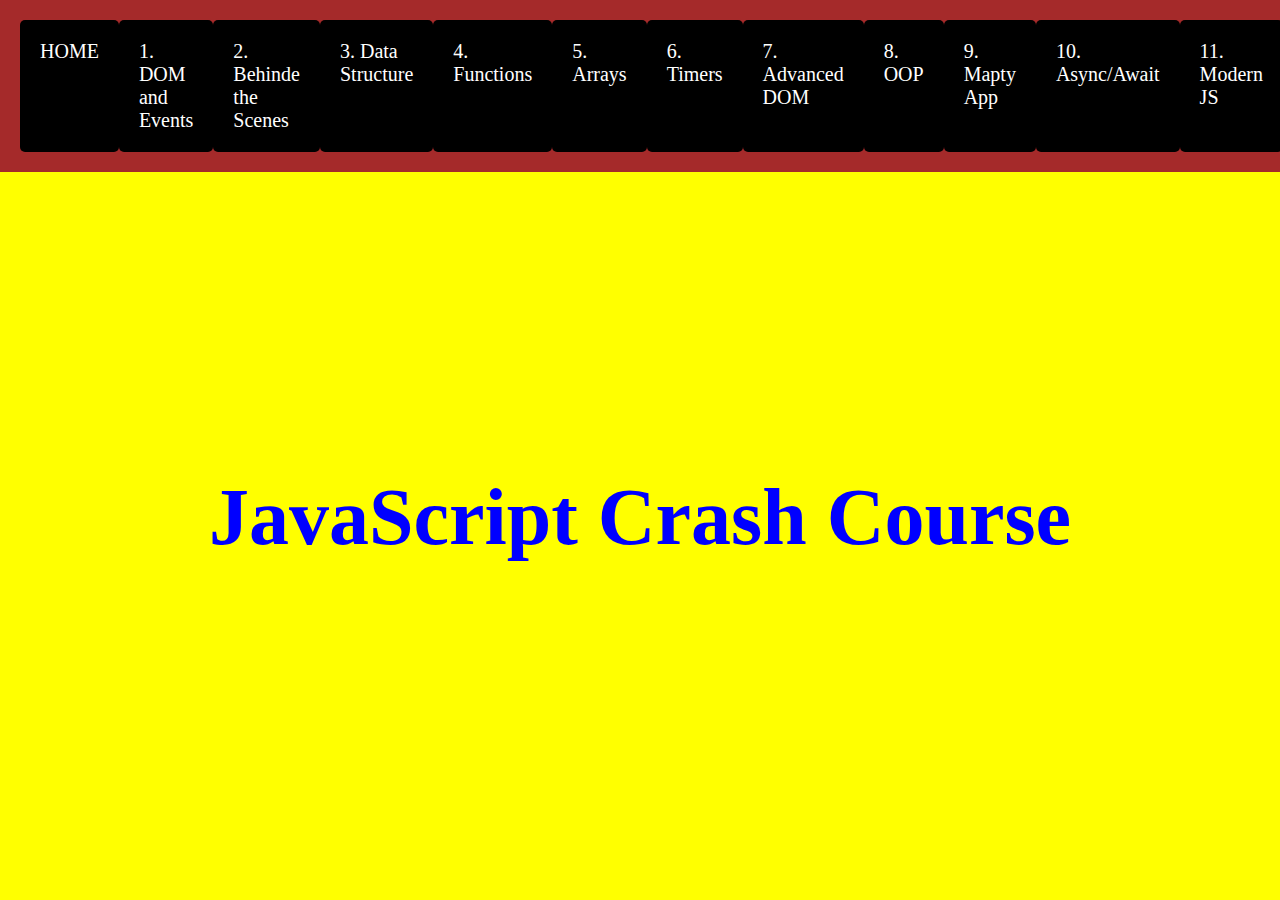
<file: index.html>
<!DOCTYPE html>
<html lang="en">
  <head>
    <meta charset="UTF-8" />
    <meta http-equiv="X-UA-Compatible" content="IE=edge" />
    <meta name="viewport" content="width=device-width, initial-scale=1.0" />
    <link rel="stylesheet" href="style.css" />
    <title>JavaScript Rewind</title>
  </head>
  <body class="main--body">
    <header class="nav">
      <a href="index.html" target="_self" class="nav__list">HOME</a>
      <a href="DOM/dom.html" target="_self" class="nav__list"
        >1. DOM and Events</a
      >
      <a href="BehindTheScenes/behinde.html" target="_self" class="nav__list"
        >2. Behinde the Scenes</a
      >
      <a href="DataSctructure/datastr.html" target="_self" class="nav__list"
        >3. Data Structure</a
      >
      <a href="Functions/functions.html" target="_self" class="nav__list"
        >4. Functions</a
      >
      <a href="Arrays/arrays.html" target="_self" class="nav__list"
        >5. Arrays</a
      >
      <a href="Timers/timers.html" target="_self" class="nav__list"
        >6. Timers</a
      >
      <a href="Advanced DOM/advancedDOM.html" target="_self" class="nav__list"
        >7. Advanced DOM</a
      >
      <a href="OOP/oop.html" target="_self" class="nav__list">8. OOP</a>
      <a href="Mapty/mapty.html" target="_self" class="nav__list"
        >9. Mapty App</a
      >
      <a href="Async/async.html" target="_self" class="nav__list"
        >10. Async/Await</a
      >
      <a href="ModernJS/modernjs.html" target="_self" class="nav__list"
        >11. Modern JS</a
      >
      <a href="Forkify/forkify.html" target="_self" class="nav__list"
        >12. Forkify</a
      >
      <a href="GIT/git.html" target="_self" class="nav__list">13. GIT</a>
    </header>
    <main class="main--content">
      <h1>JavaScript Crash Course</h1>
    </main>
    <script src="script.js"></script>
  </body>
</html>
</file>
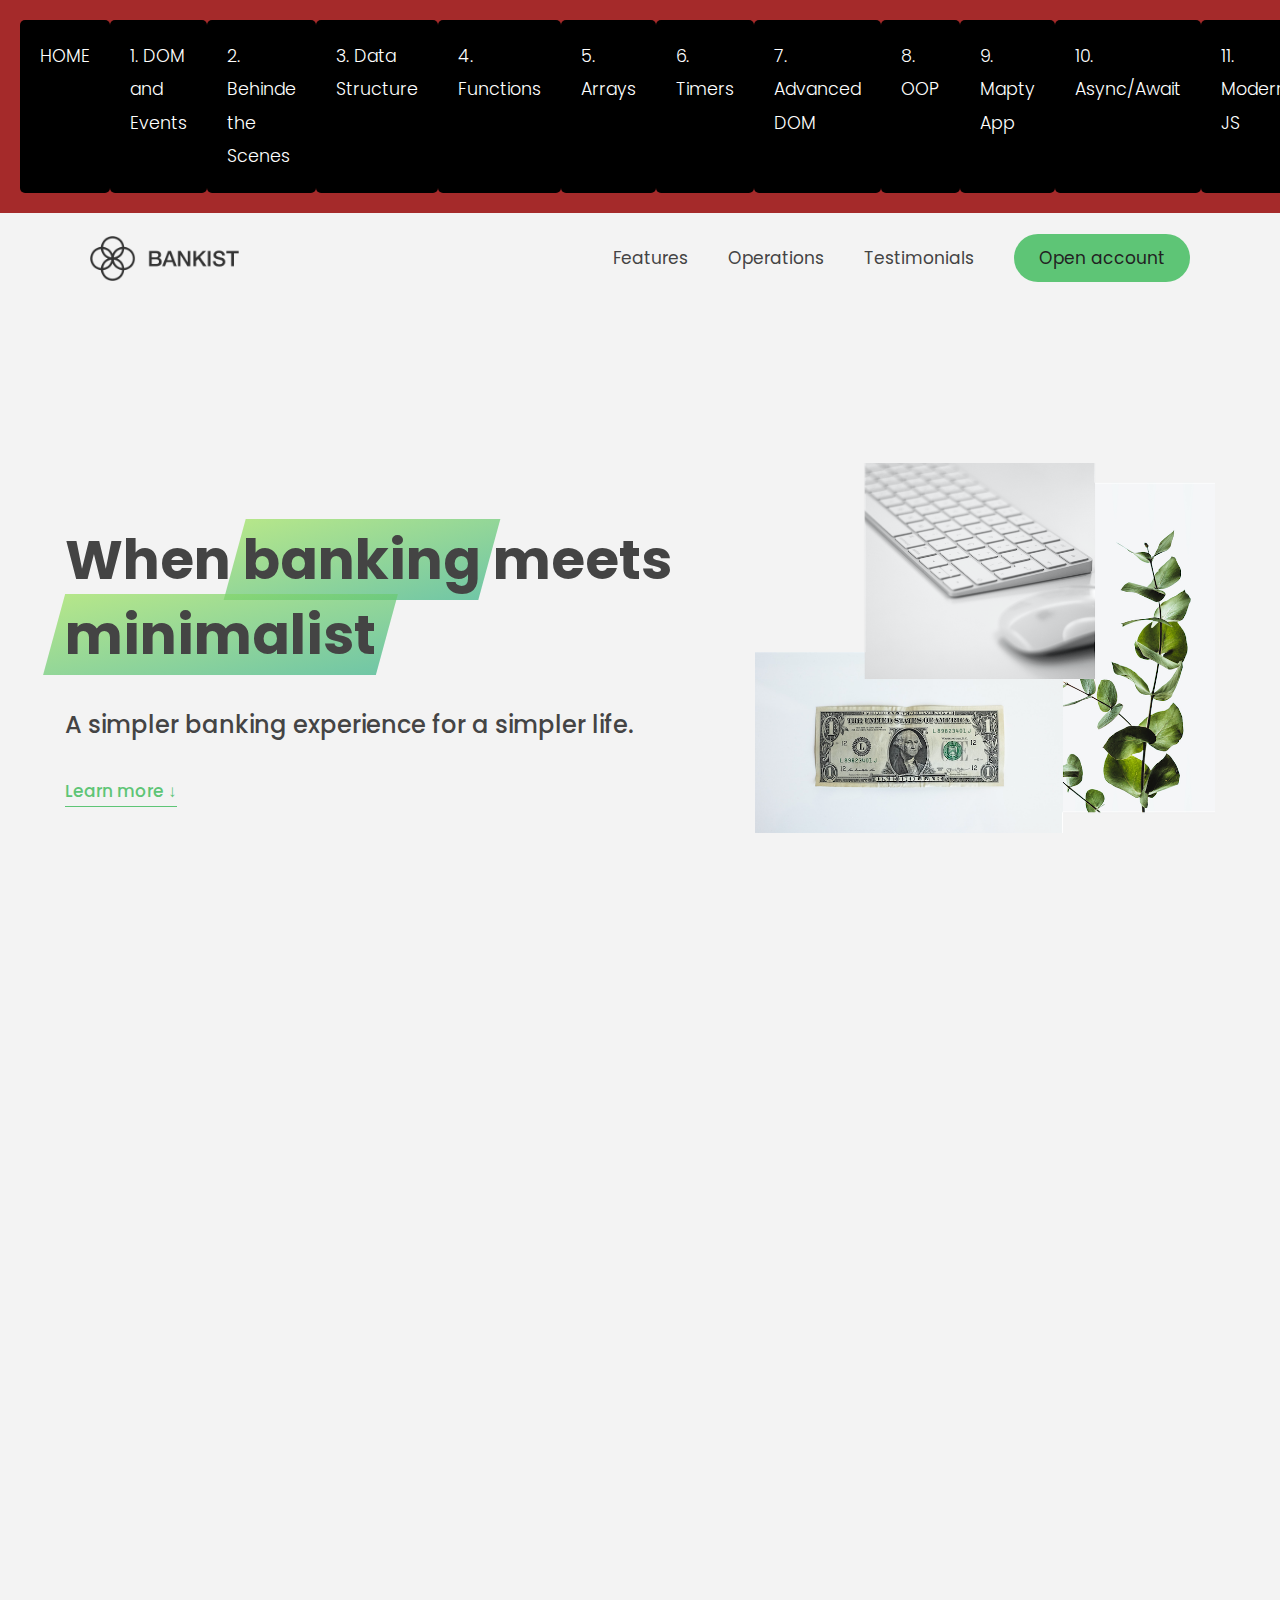
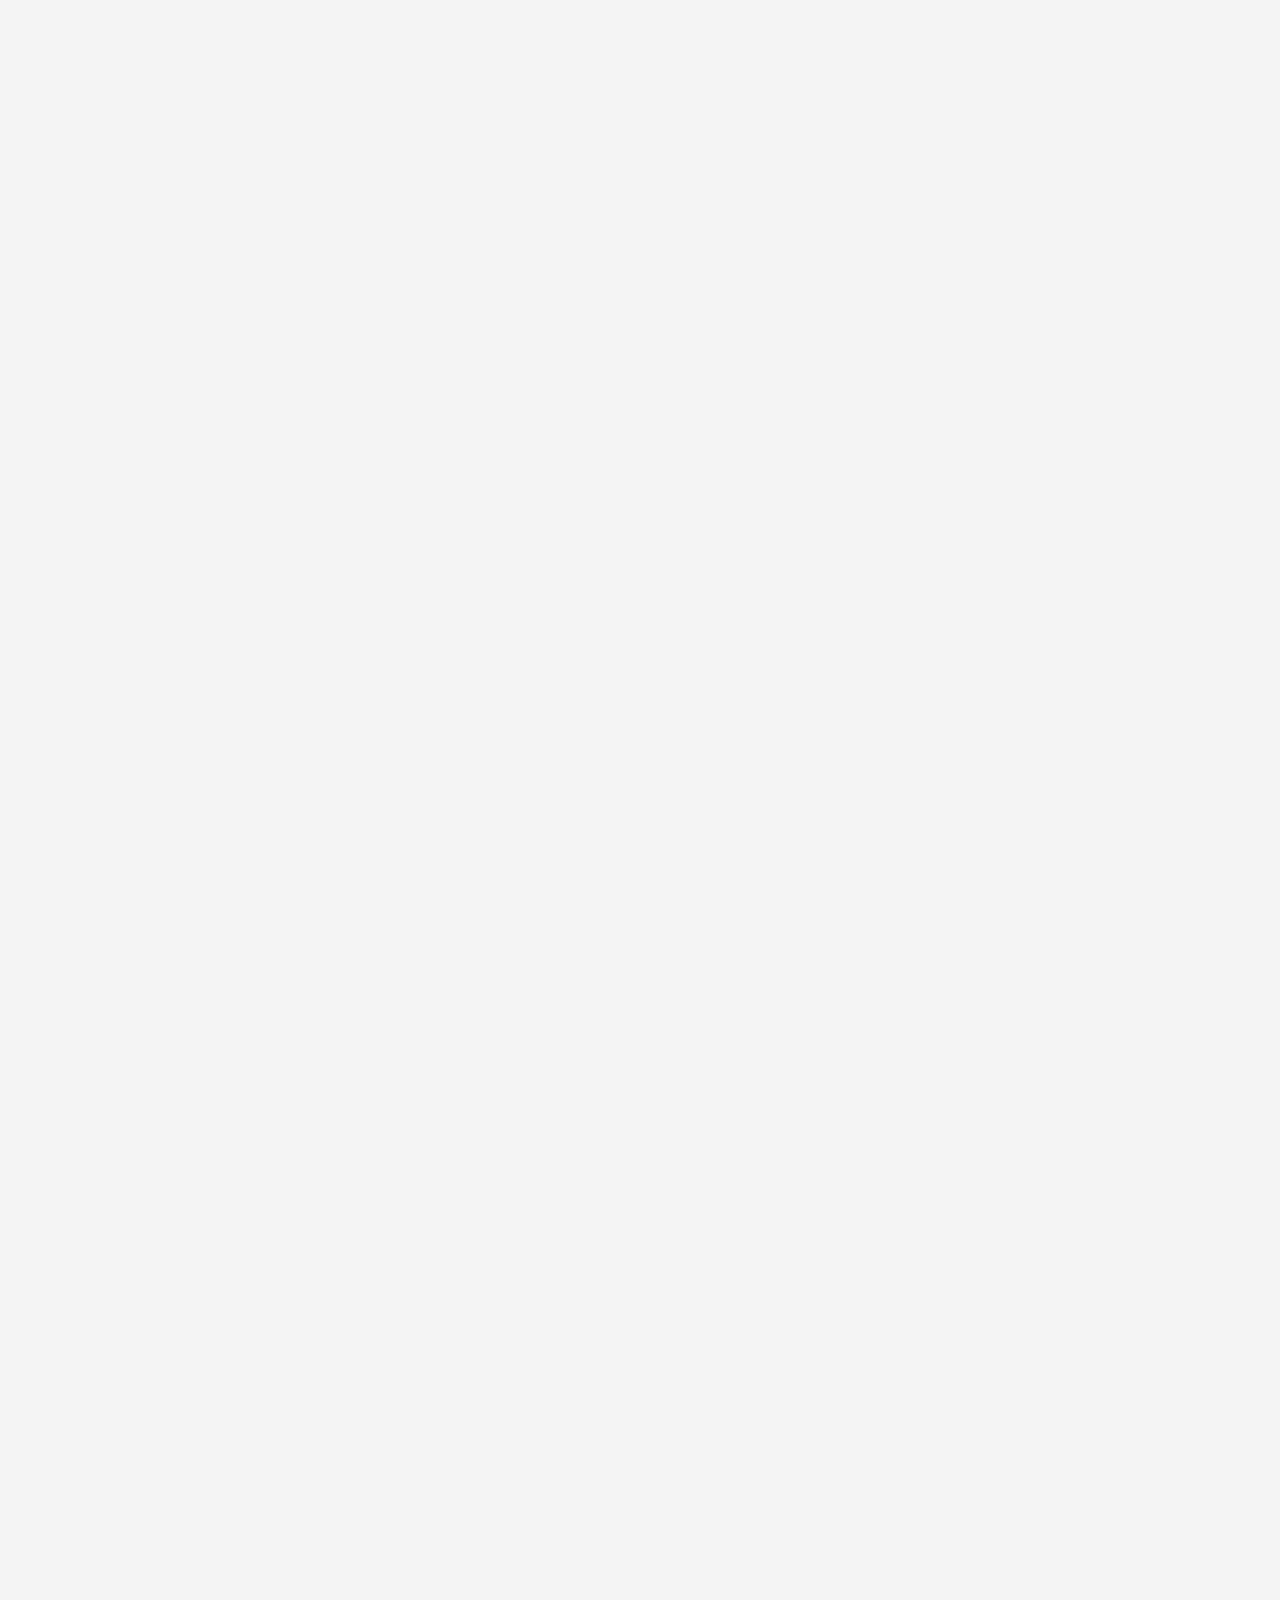
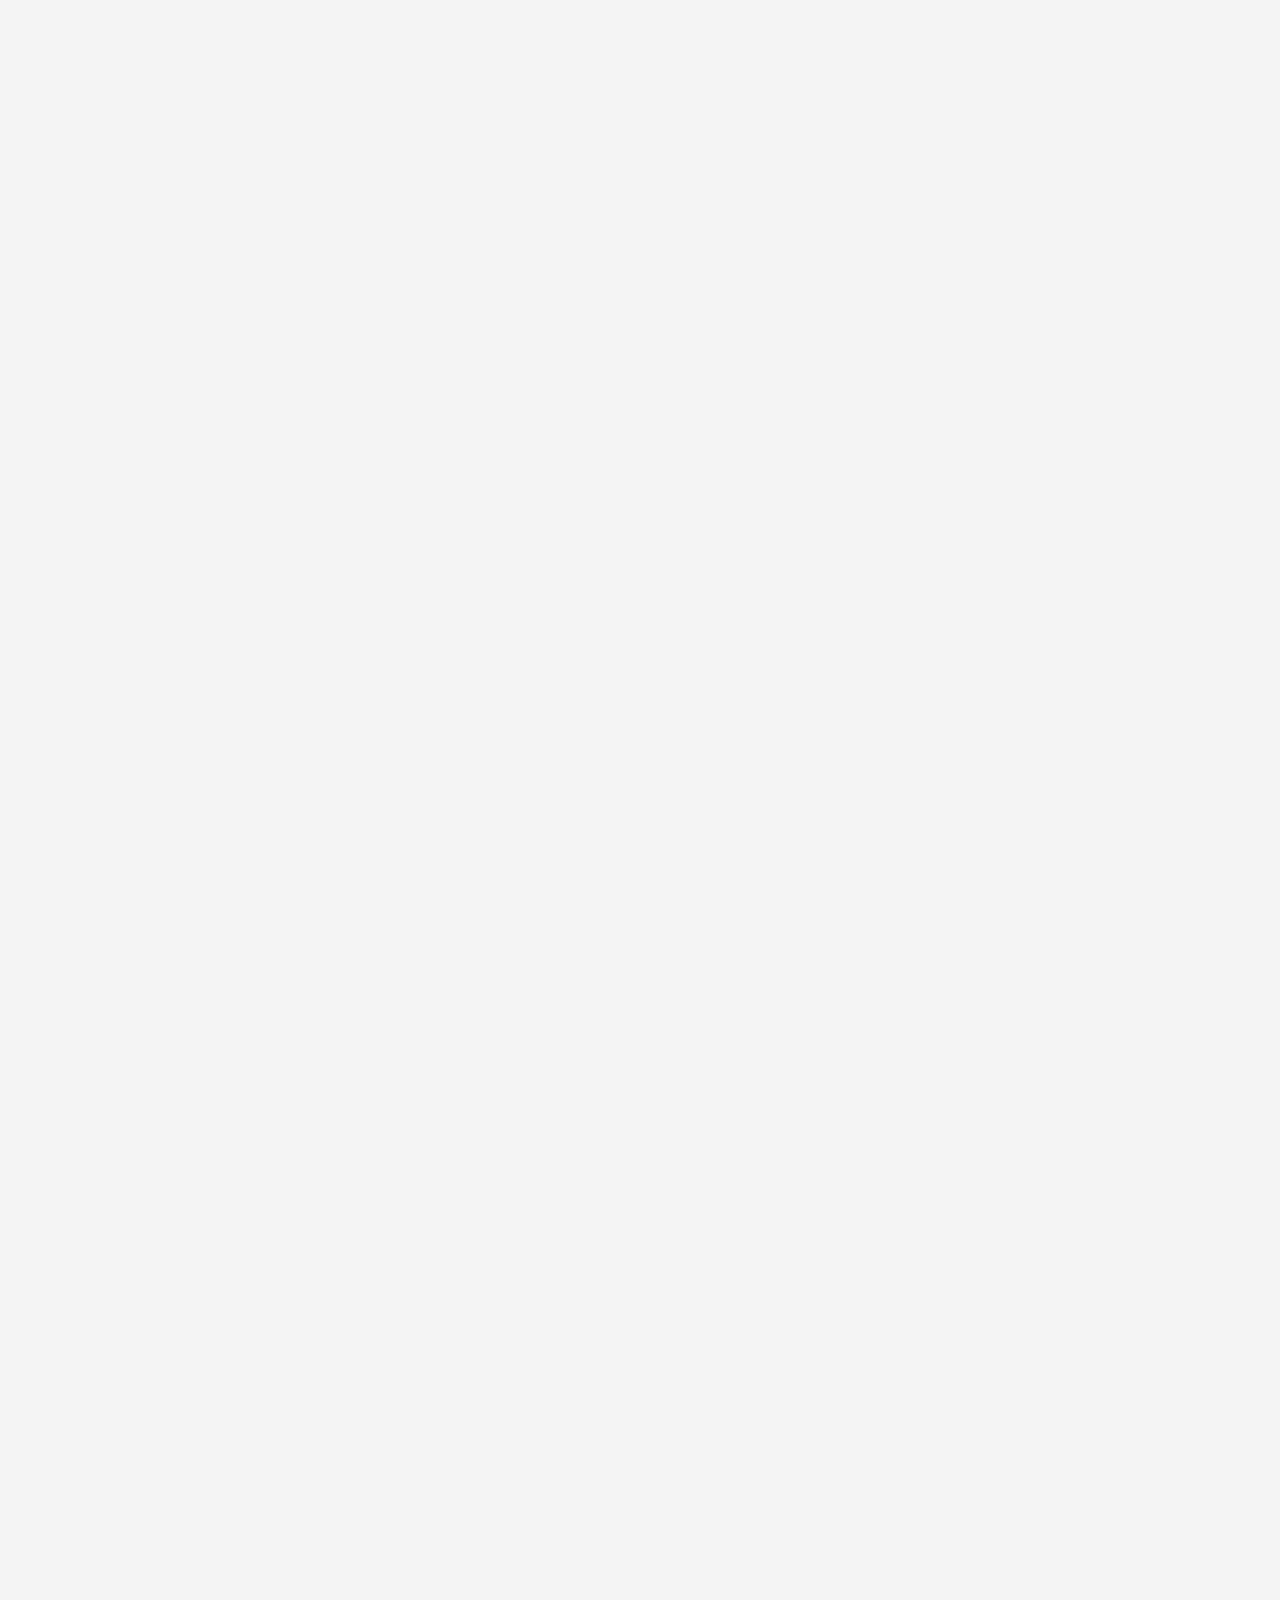
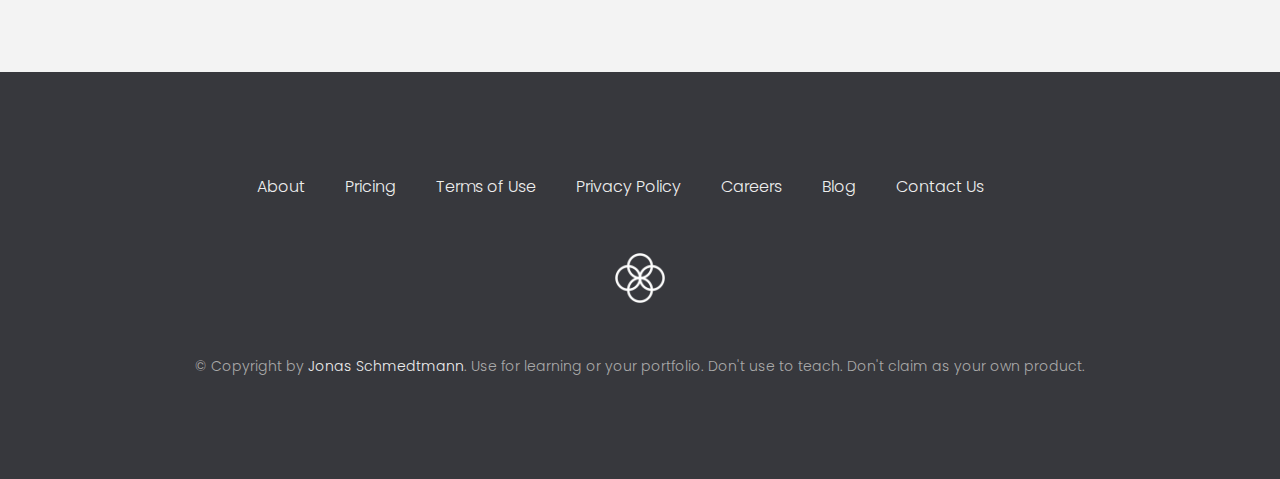
<file: Advanced DOM/advancedDOM.html>
<!DOCTYPE html>
<html lang="en">
  <head>
    <meta charset="UTF-8" />
    <meta name="viewport" content="width=device-width, initial-scale=1.0" />
    <meta http-equiv="X-UA-Compatible" content="ie=edge" />
    <link rel="shortcut icon" type="image/png" href="img/icon.png" />

    <link
      href="https://fonts.googleapis.com/css?family=Poppins:300,400,500,600&display=swap"
      rel="stylesheet"
    />
    <link rel="stylesheet" href="style.css" />
    <title>Bankist | When Banking meets Minimalist</title>
  </head>
  <body>
    <div class="navigation2">
      <a href="../index.html" target="_self" class="navigation2__list">HOME</a>
      <a href="../DOM/dom.html" target="_self" class="navigation2__list"
        >1. DOM and Events</a
      >
      <a
        href="../BehindTheScenes/behinde.html"
        target="_self"
        class="navigation2__list"
        >2. Behinde the Scenes</a
      >
      <a
        href="../DataSctructure/datastr.html"
        target="_self"
        class="navigation2__list"
        >3. Data Structure</a
      >
      <a
        href="../Functions/functions.html"
        target="_self"
        class="navigation2__list"
        >4. Functions</a
      >
      <a href="../Arrays/arrays.html" target="_self" class="navigation2__list"
        >5. Arrays</a
      >
      <a href="../Timers/timers.html" target="_self" class="navigation2__list"
        >6. Timers</a
      >
      <a href="advancedDOM.html" target="_self" class="navigation2__list"
        >7. Advanced DOM</a
      >
      <a href="../OOP/oop.html" target="_self" class="navigation2__list"
        >8. OOP</a
      >
      <a href="../Mapty/mapty.html" target="_self" class="navigation2__list"
        >9. Mapty App</a
      >
      <a href="../Async/async.html" target="_self" class="navigation2__list"
        >10. Async/Await</a
      >
      <a
        href="../ModernJS/modernjs.html"
        target="_self"
        class="navigation2__list"
        >11. Modern JS</a
      >
      <a href="../Forkify/forkify.html" target="_self" class="navigation2__list"
        >12. Forkify</a
      >
      <a href="../GIT/git.html" target="_self" class="navigation2__list"
        >13. GIT</a
      >
    </div>
    <header class="header">
      <nav class="nav">
        <img
          src="img/logo.png"
          alt="Bankist logo"
          class="nav__logo"
          id="logo"
        />
        <ul class="nav__links">
          <li class="nav__item">
            <a class="nav__link" href="#section--1">Features</a>
          </li>
          <li class="nav__item">
            <a class="nav__link" href="#section--2">Operations</a>
          </li>
          <li class="nav__item">
            <a class="nav__link" href="#section--3">Testimonials</a>
          </li>
          <li class="nav__item">
            <a class="nav__link nav__link--btn btn--show-modal" href="#"
              >Open account</a
            >
          </li>
        </ul>
      </nav>

      <div class="header__title">
        <h1>
          When
          <!-- Green highlight effect -->
          <span class="highlight">banking</span>
          meets<br />
          <span class="highlight">minimalist</span>
        </h1>
        <h4>A simpler banking experience for a simpler life.</h4>
        <button class="btn--text btn--scroll-to">Learn more &DownArrow;</button>
        <img
          src="img/hero.png"
          class="header__img"
          alt="Minimalist bank items"
        />
      </div>
    </header>

    <section class="section" id="section--1">
      <div class="section__title">
        <h2 class="section__description">Features</h2>
        <h3 class="section__header">
          Everything you need in a modern bank and more.
        </h3>
      </div>

      <div class="features">
        <img
          src="img/digital-lazy.jpg"
          data-src="img/digital.jpg"
          alt="Computer"
          class="features__img lazy-img"
        />
        <div class="features__feature">
          <div class="features__icon">
            <svg>
              <use xlink:href="img/icons.svg#icon-monitor"></use>
            </svg>
          </div>
          <h5 class="features__header">100% digital bank</h5>
          <p>
            Lorem ipsum dolor sit amet consectetur adipisicing elit. Unde alias
            sint quos? Accusantium a fugiat porro reiciendis saepe quibusdam
            debitis ducimus.
          </p>
        </div>

        <div class="features__feature">
          <div class="features__icon">
            <svg>
              <use xlink:href="img/icons.svg#icon-trending-up"></use>
            </svg>
          </div>
          <h5 class="features__header">Watch your money grow</h5>
          <p>
            Nesciunt quos autem dolorum voluptates cum dolores dicta fuga
            inventore ab? Nulla incidunt eius numquam sequi iste pariatur
            quibusdam!
          </p>
        </div>
        <img
          src="img/grow-lazy.jpg"
          data-src="img/grow.jpg"
          alt="Plant"
          class="features__img lazy-img"
        />

        <img
          src="img/card-lazy.jpg"
          data-src="img/card.jpg"
          alt="Credit card"
          class="features__img lazy-img"
        />
        <div class="features__feature">
          <div class="features__icon">
            <svg>
              <use xlink:href="img/icons.svg#icon-credit-card"></use>
            </svg>
          </div>
          <h5 class="features__header">Free debit card included</h5>
          <p>
            Quasi, fugit in cumque cupiditate reprehenderit debitis animi enim
            eveniet consequatur odit quam quos possimus assumenda dicta fuga
            inventore ab.
          </p>
        </div>
      </div>
    </section>

    <section class="section" id="section--2">
      <div class="section__title">
        <h2 class="section__description">Operations</h2>
        <h3 class="section__header">
          Everything as simple as possible, but no simpler.
        </h3>
      </div>

      <div class="operations">
        <div class="operations__tab-container">
          <button
            class="btn operations__tab operations__tab--1 operations__tab--active"
            data-tab="1"
          >
            <span>01</span>Instant Transfers
          </button>
          <button class="btn operations__tab operations__tab--2" data-tab="2">
            <span>02</span>Instant Loans
          </button>
          <button class="btn operations__tab operations__tab--3" data-tab="3">
            <span>03</span>Instant Closing
          </button>
        </div>
        <div
          class="operations__content operations__content--1 operations__content--active"
        >
          <div class="operations__icon operations__icon--1">
            <svg>
              <use xlink:href="img/icons.svg#icon-upload"></use>
            </svg>
          </div>
          <h5 class="operations__header">
            Tranfser money to anyone, instantly! No fees, no BS.
          </h5>
          <p>
            Lorem ipsum dolor sit amet, consectetur adipisicing elit, sed do
            eiusmod tempor incididunt ut labore et dolore magna aliqua. Ut enim
            ad minim veniam, quis nostrud exercitation ullamco laboris nisi ut
            aliquip ex ea commodo consequat.
          </p>
        </div>

        <div class="operations__content operations__content--2">
          <div class="operations__icon operations__icon--2">
            <svg>
              <use xlink:href="img/icons.svg#icon-home"></use>
            </svg>
          </div>
          <h5 class="operations__header">
            Buy a home or make your dreams come true, with instant loans.
          </h5>
          <p>
            Duis aute irure dolor in reprehenderit in voluptate velit esse
            cillum dolore eu fugiat nulla pariatur. Excepteur sint occaecat
            cupidatat non proident, sunt in culpa qui officia deserunt mollit
            anim id est laborum.
          </p>
        </div>
        <div class="operations__content operations__content--3">
          <div class="operations__icon operations__icon--3">
            <svg>
              <use xlink:href="img/icons.svg#icon-user-x"></use>
            </svg>
          </div>
          <h5 class="operations__header">
            No longer need your account? No problem! Close it instantly.
          </h5>
          <p>
            Excepteur sint occaecat cupidatat non proident, sunt in culpa qui
            officia deserunt mollit anim id est laborum. Ut enim ad minim
            veniam, quis nostrud exercitation ullamco laboris nisi ut aliquip ex
            ea commodo consequat.
          </p>
        </div>
      </div>
    </section>

    <section class="section" id="section--3">
      <div class="section__title section__title--testimonials">
        <h2 class="section__description">Not sure yet?</h2>
        <h3 class="section__header">
          Millions of Bankists are already making their lifes simpler.
        </h3>
      </div>

      <div class="slider">
        <div class="slide slide--1">
          <div class="testimonial">
            <h5 class="testimonial__header">Best financial decision ever!</h5>
            <blockquote class="testimonial__text">
              Lorem ipsum dolor sit, amet consectetur adipisicing elit.
              Accusantium quas quisquam non? Quas voluptate nulla minima
              deleniti optio ullam nesciunt, numquam corporis et asperiores
              laboriosam sunt, praesentium suscipit blanditiis. Necessitatibus
              id alias reiciendis, perferendis facere pariatur dolore veniam
              autem esse non voluptatem saepe provident nihil molestiae.
            </blockquote>
            <address class="testimonial__author">
              <img src="img/user-1.jpg" alt="" class="testimonial__photo" />
              <h6 class="testimonial__name">Aarav Lynn</h6>
              <p class="testimonial__location">San Francisco, USA</p>
            </address>
          </div>
        </div>

        <div class="slide slide--2">
          <div class="testimonial">
            <h5 class="testimonial__header">
              The last step to becoming a complete minimalist
            </h5>
            <blockquote class="testimonial__text">
              Quisquam itaque deserunt ullam, quia ea repellendus provident,
              ducimus neque ipsam modi voluptatibus doloremque, corrupti
              laborum. Incidunt numquam perferendis veritatis neque repellendus.
              Lorem, ipsum dolor sit amet consectetur adipisicing elit. Illo
              deserunt exercitationem deleniti.
            </blockquote>
            <address class="testimonial__author">
              <img src="img/user-2.jpg" alt="" class="testimonial__photo" />
              <h6 class="testimonial__name">Miyah Miles</h6>
              <p class="testimonial__location">London, UK</p>
            </address>
          </div>
        </div>

        <div class="slide slide--3">
          <div class="testimonial">
            <h5 class="testimonial__header">
              Finally free from old-school banks
            </h5>
            <blockquote class="testimonial__text">
              Debitis, nihil sit minus suscipit magni aperiam vel tenetur
              incidunt commodi architecto numquam omnis nulla autem,
              necessitatibus blanditiis modi similique quidem. Odio aliquam
              culpa dicta beatae quod maiores ipsa minus consequatur error sunt,
              deleniti saepe aliquid quos inventore sequi. Necessitatibus id
              alias reiciendis, perferendis facere.
            </blockquote>
            <address class="testimonial__author">
              <img src="img/user-3.jpg" alt="" class="testimonial__photo" />
              <h6 class="testimonial__name">Francisco Gomes</h6>
              <p class="testimonial__location">Lisbon, Portugal</p>
            </address>
          </div>
        </div>

        <!-- <div class="slide"><img src="img/img-1.jpg" alt="Photo 1" /></div>
        <div class="slide"><img src="img/img-2.jpg" alt="Photo 2" /></div>
        <div class="slide"><img src="img/img-3.jpg" alt="Photo 3" /></div>
        <div class="slide"><img src="img/img-4.jpg" alt="Photo 4" /></div> -->
        <button class="slider__btn slider__btn--left">&larr;</button>
        <button class="slider__btn slider__btn--right">&rarr;</button>
        <div class="dots"></div>
      </div>
    </section>

    <section class="section section--sign-up">
      <div class="section__title">
        <h3 class="section__header">
          The best day to join Bankist was one year ago. The second best is
          today!
        </h3>
      </div>
      <button class="btn btn--show-modal">Open your free account today!</button>
    </section>

    <footer class="footer">
      <ul class="footer__nav">
        <li class="footer__item">
          <a class="footer__link" href="#">About</a>
        </li>
        <li class="footer__item">
          <a class="footer__link" href="#">Pricing</a>
        </li>
        <li class="footer__item">
          <a class="footer__link" href="#">Terms of Use</a>
        </li>
        <li class="footer__item">
          <a class="footer__link" href="#">Privacy Policy</a>
        </li>
        <li class="footer__item">
          <a class="footer__link" href="#">Careers</a>
        </li>
        <li class="footer__item">
          <a class="footer__link" href="#">Blog</a>
        </li>
        <li class="footer__item">
          <a class="footer__link" href="#">Contact Us</a>
        </li>
      </ul>
      <img src="img/icon.png" alt="Logo" class="footer__logo" />
      <p class="footer__copyright">
        &copy; Copyright by
        <a
          class="footer__link twitter-link"
          target="_blank"
          href="https://twitter.com/jonasschmedtman"
          >Jonas Schmedtmann</a
        >. Use for learning or your portfolio. Don't use to teach. Don't claim
        as your own product.
      </p>
    </footer>

    <div class="modal hidden">
      <button class="btn--close-modal">&times;</button>
      <h2 class="modal__header">
        Open your bank account <br />
        in just <span class="highlight">5 minutes</span>
      </h2>
      <form class="modal__form">
        <label>First Name</label>
        <input type="text" />
        <label>Last Name</label>
        <input type="text" />
        <label>Email Address</label>
        <input type="email" />
        <button class="btn">Next step &rarr;</button>
      </form>
    </div>
    <div class="overlay hidden"></div>

    <script src="script.js"></script>
  </body>
</html>
</file>
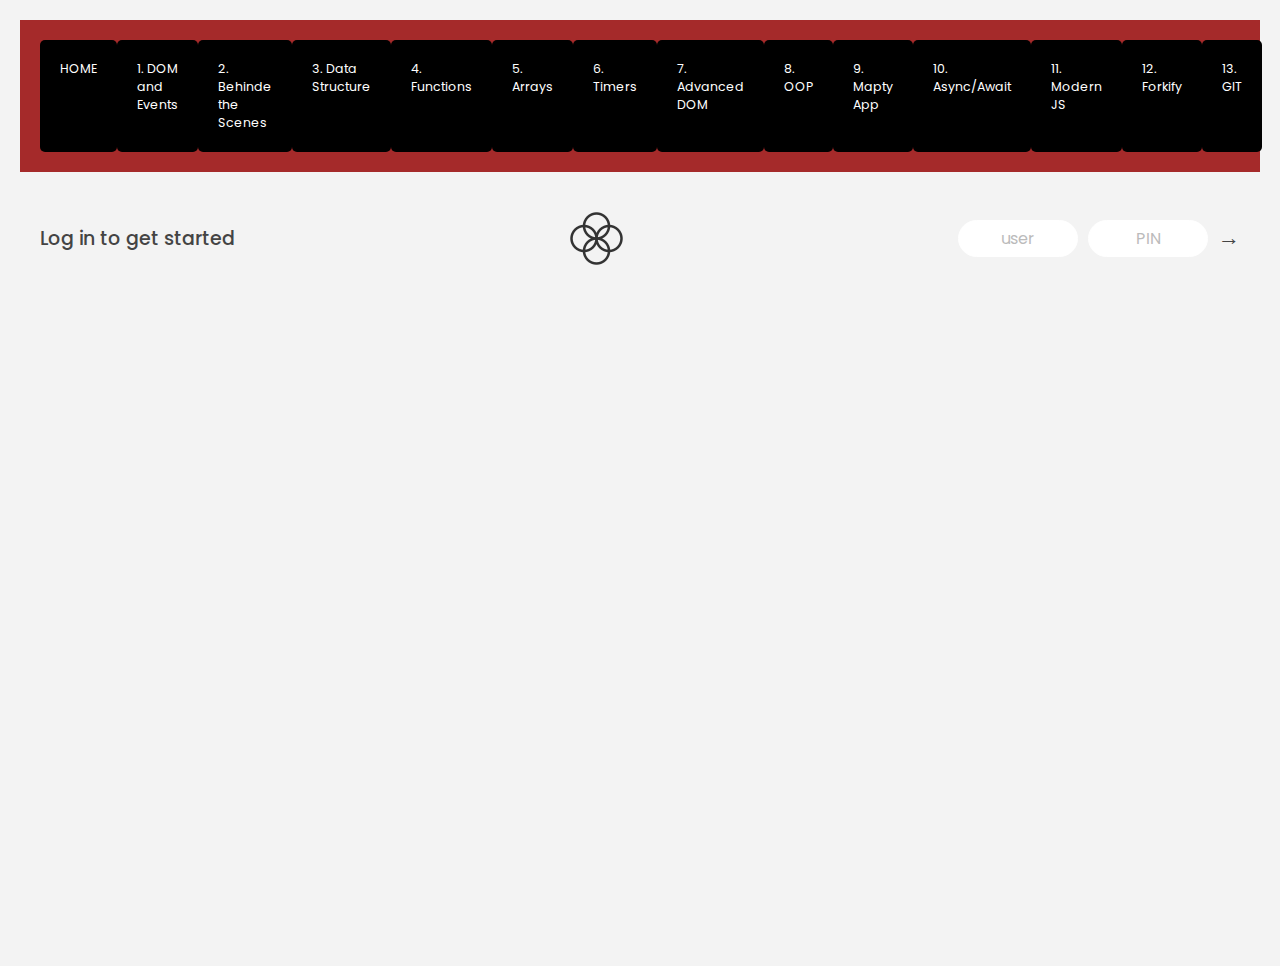
<file: Arrays/arrays.html>
<!DOCTYPE html>
<html lang="en">
  <head>
    <meta charset="UTF-8" />
    <meta name="viewport" content="width=device-width, initial-scale=1.0" />
    <meta http-equiv="X-UA-Compatible" content="ie=edge" />
    <link rel="shortcut icon" type="image/png" href="/icon.png" />

    <link
      href="https://fonts.googleapis.com/css?family=Poppins:400,500,600&display=swap"
      rel="stylesheet"
    />

    <link rel="stylesheet" href="style.css" />
    <title>Bankist</title>
  </head>
  <body>
    <div class="nav">
      <a href="../index.html" target="_self" class="nav__list">HOME</a>
      <a href="../DOM/dom.html" target="_self" class="nav__list"
        >1. DOM and Events</a
      >
      <a href="../BehindTheScenes/behinde.html" target="_self" class="nav__list"
        >2. Behinde the Scenes</a
      >
      <a href="../DataSctructure/datastr.html" target="_self" class="nav__list"
        >3. Data Structure</a
      >
      <a href="../Functions/functions.html" target="_self" class="nav__list"
        >4. Functions</a
      >
      <a href="arrays.html" target="_self" class="nav__list">5. Arrays</a>
      <a href="../Timers/timers.html" target="_self" class="nav__list"
        >6. Timers</a
      >
      <a
        href="../Advanced DOM/advancedDOM.html"
        target="_self"
        class="nav__list"
        >7. Advanced DOM</a
      >
      <a href="../OOP/oop.html" target="_self" class="nav__list">8. OOP</a>
      <a href="../Mapty/mapty.html" target="_self" class="nav__list"
        >9. Mapty App</a
      >
      <a href="../Async/async.html" target="_self" class="nav__list"
        >10. Async/Await</a
      >
      <a href="../ModernJS/modernjs.html" target="_self" class="nav__list"
        >11. Modern JS</a
      >
      <a href="../Forkify/forkify.html" target="_self" class="nav__list"
        >12. Forkify</a
      >
      <a href="../GIT/git.html" target="_self" class="nav__list">13. GIT</a>
    </div>
    <!-- TOP NAVIGATION -->
    <nav>
      <p class="welcome">Log in to get started</p>
      <img src="logo.png" alt="Logo" class="logo" />
      <form class="login">
        <input
          type="text"
          placeholder="user"
          class="login__input login__input--user"
        />
        <!-- In practice, use type="password" -->
        <input
          type="text"
          placeholder="PIN"
          maxlength="4"
          class="login__input login__input--pin"
        />
        <button class="login__btn">&rarr;</button>
      </form>
    </nav>

    <main class="app">
      <!-- BALANCE -->
      <div class="balance">
        <div>
          <p class="balance__label">Current balance</p>
          <p class="balance__date">
            As of <span class="date">05/03/2037</span>
          </p>
        </div>
        <p class="balance__value">0000€</p>
      </div>

      <!-- MOVEMENTS -->
      <div class="movements">
        <div class="movements__row">
          <div class="movements__type movements__type--deposit">2 deposit</div>
          <div class="movements__date">3 days ago</div>
          <div class="movements__value">4 000€</div>
        </div>
        <div class="movements__row">
          <div class="movements__type movements__type--withdrawal">
            1 withdrawal
          </div>
          <div class="movements__date">24/01/2037</div>
          <div class="movements__value">-378€</div>
        </div>
      </div>

      <!-- SUMMARY -->
      <div class="summary">
        <p class="summary__label">In</p>
        <p class="summary__value summary__value--in">0000€</p>
        <p class="summary__label">Out</p>
        <p class="summary__value summary__value--out">0000€</p>
        <p class="summary__label">Interest</p>
        <p class="summary__value summary__value--interest">0000€</p>
        <button class="btn--sort">&downarrow; SORT</button>
      </div>

      <!-- OPERATION: TRANSFERS -->
      <div class="operation operation--transfer">
        <h2>Transfer money</h2>
        <form class="form form--transfer">
          <input type="text" class="form__input form__input--to" />
          <input type="number" class="form__input form__input--amount" />
          <button class="form__btn form__btn--transfer">&rarr;</button>
          <label class="form__label">Transfer to</label>
          <label class="form__label">Amount</label>
        </form>
      </div>

      <!-- OPERATION: LOAN -->
      <div class="operation operation--loan">
        <h2>Request loan</h2>
        <form class="form form--loan">
          <input type="number" class="form__input form__input--loan-amount" />
          <button class="form__btn form__btn--loan">&rarr;</button>
          <label class="form__label form__label--loan">Amount</label>
        </form>
      </div>

      <!-- OPERATION: CLOSE -->
      <div class="operation operation--close">
        <h2>Close account</h2>
        <form class="form form--close">
          <input type="text" class="form__input form__input--user" />
          <input
            type="password"
            maxlength="6"
            class="form__input form__input--pin"
          />
          <button class="form__btn form__btn--close">&rarr;</button>
          <label class="form__label">Confirm user</label>
          <label class="form__label">Confirm PIN</label>
        </form>
      </div>

      <!-- LOGOUT TIMER -->
      <p class="logout-timer">
        You will be logged out in <span class="timer">05:00</span>
      </p>
    </main>

    <!-- <footer>
      &copy; by Jonas Schmedtmann. Don't claim as your own :)
    </footer> -->

    <script src="script.js"></script>
  </body>
</html>
</file>
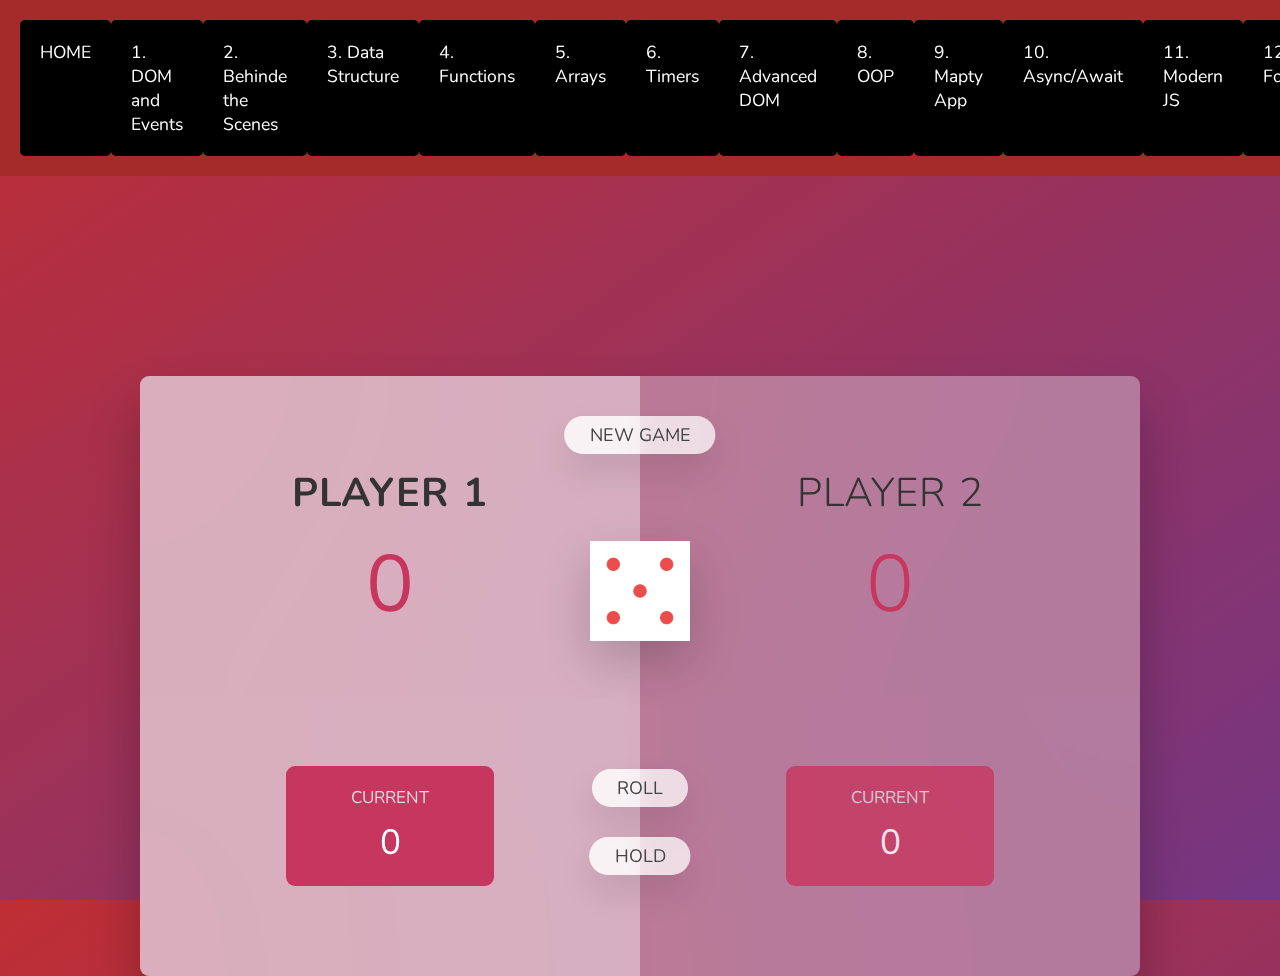
<file: BehindTheScenes/behinde.html>
<!DOCTYPE html>
<html lang="en">
  <head>
    <meta charset="UTF-8" />
    <meta name="viewport" content="width=device-width, initial-scale=1.0" />
    <meta http-equiv="X-UA-Compatible" content="ie=edge" />
    <link rel="stylesheet" href="behinde.css" />
    <title>Pig Game</title>
  </head>
  <body>
    <header class="nav">
      <a href="../index.html" target="_self" class="nav__list">HOME</a>
      <a href="../DOM/dom.html" target="_self" class="nav__list"
        >1. DOM and Events</a
      >
      <a href="behinde.html" target="_self" class="nav__list"
        >2. Behinde the Scenes</a
      >
      <a href="../DataSctructure/datastr.html" target="_self" class="nav__list"
        >3. Data Structure</a
      >
      <a href="../Functions/functions.html" target="_self" class="nav__list"
        >4. Functions</a
      >
      <a href="../Arrays/arrays.html" target="_self" class="nav__list"
        >5. Arrays</a
      >
      <a href="../Timers/timers.html" target="_self" class="nav__list"
        >6. Timers</a
      >
      <a
        href="../Advanced DOM/advancedDOM.html"
        target="_self"
        class="nav__list"
        >7. Advanced DOM</a
      >
      <a href="../OOP/oop.html" target="_self" class="nav__list">8. OOP</a>
      <a href="../Mapty/mapty.html" target="_self" class="nav__list"
        >9. Mapty App</a
      >
      <a href="../Async/async.html" target="_self" class="nav__list"
        >10. Async/Await</a
      >
      <a href="../ModernJS/modernjs.html" target="_self" class="nav__list"
        >11. Modern JS</a
      >
      <a href="../Forkify/forkify.html" target="_self" class="nav__list"
        >12. Forkify</a
      >
      <a href="../GIT/git.html" target="_self" class="nav__list">13. GIT</a>
    </header>
    <main class="wrapper-grid">
      <section class="player player--0 player--active">
        <h2 class="name" id="name--0">Player 1</h2>
        <p class="score" id="score--0">43</p>
        <div class="current">
          <p class="current-label">Current</p>
          <p class="current-score" id="current--0">0</p>
        </div>
      </section>
      <section class="player player--1 player-grid">
        <h2 class="name" id="name--1">Player 2</h2>
        <p class="score" id="score--1">24</p>
        <div class="current">
          <p class="current-label">Current</p>
          <p class="current-score" id="current--1">0</p>
        </div>
      </section>

      <img src="dice-5.png" alt="Playing dice" class="dice" />
      <button class="btn btn--new btn-top">New game</button>
      <button class="btn btn--roll btn-right">Roll</button>
      <button class="btn btn--hold btn-left">Hold</button>
    </main>
    <script src="script.js"></script>
  </body>
</html>
</file>
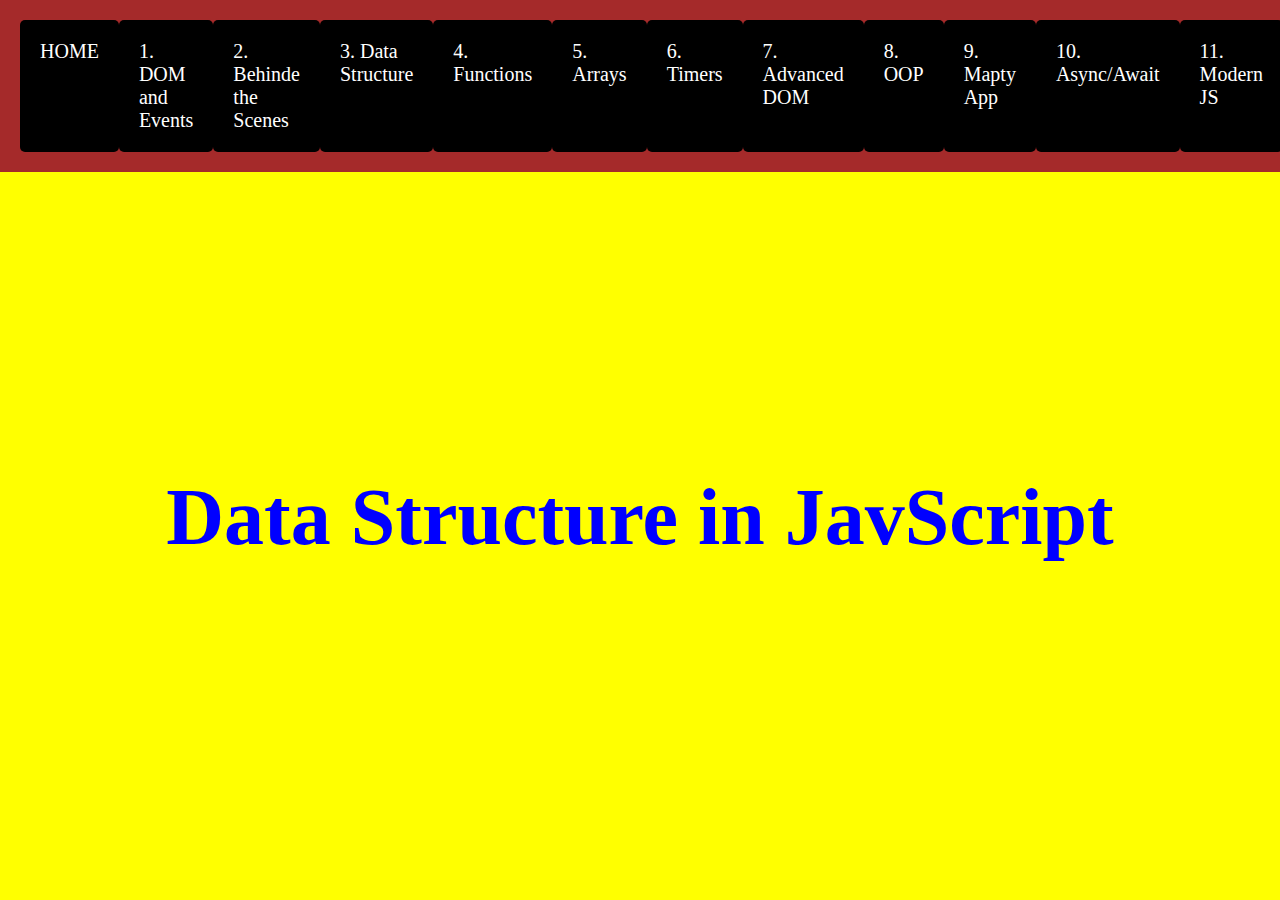
<file: DataSctructure/datastr.html>
<!DOCTYPE html>
<html lang="en">
  <head>
    <meta charset="UTF-8" />
    <meta http-equiv="X-UA-Compatible" content="IE=edge" />
    <meta name="viewport" content="width=device-width, initial-scale=1.0" />
    <link rel="stylesheet" href="style.css" />
    <title>JavaScript Rewind</title>
  </head>
  <body class="main--body">
    <header class="nav">
      <a href="../index.html" target="_self" class="nav__list">HOME</a>
      <a href="../DOM/dom.html" target="_self" class="nav__list"
        >1. DOM and Events</a
      >
      <a href="../BehindTheScenes/behinde.html" target="_self" class="nav__list"
        >2. Behinde the Scenes</a
      >
      <a href="datastr.html" target="_self" class="nav__list"
        >3. Data Structure</a
      >
      <a href="../Functions/functions.html" target="_self" class="nav__list"
        >4. Functions</a
      >
      <a href="../Arrays/arrays.html" target="_self" class="nav__list"
        >5. Arrays</a
      >
      <a href="../Timers/timers.html" target="_self" class="nav__list"
        >6. Timers</a
      >
      <a
        href="../Advanced DOM/advancedDOM.html"
        target="_self"
        class="nav__list"
        >7. Advanced DOM</a
      >
      <a href="../OOP/oop.html" target="_self" class="nav__list">8. OOP</a>
      <a href="../Mapty/mapty.html" target="_self" class="nav__list"
        >9. Mapty App</a
      >
      <a href="../Async/async.html" target="_self" class="nav__list"
        >10. Async/Await</a
      >
      <a href="../ModernJS/modernjs.html" target="_self" class="nav__list"
        >11. Modern JS</a
      >
      <a href="../Forkify/forkify.html" target="_self" class="nav__list"
        >12. Forkify</a
      >
      <a href="../GIT/git.html" target="_self" class="nav__list">13. GIT</a>
    </header>
    <main class="main--content">
      <h1>Data Structure in JavScript</h1>
    </main>
    <script src="script.js"></script>
  </body>
</html>
</file>
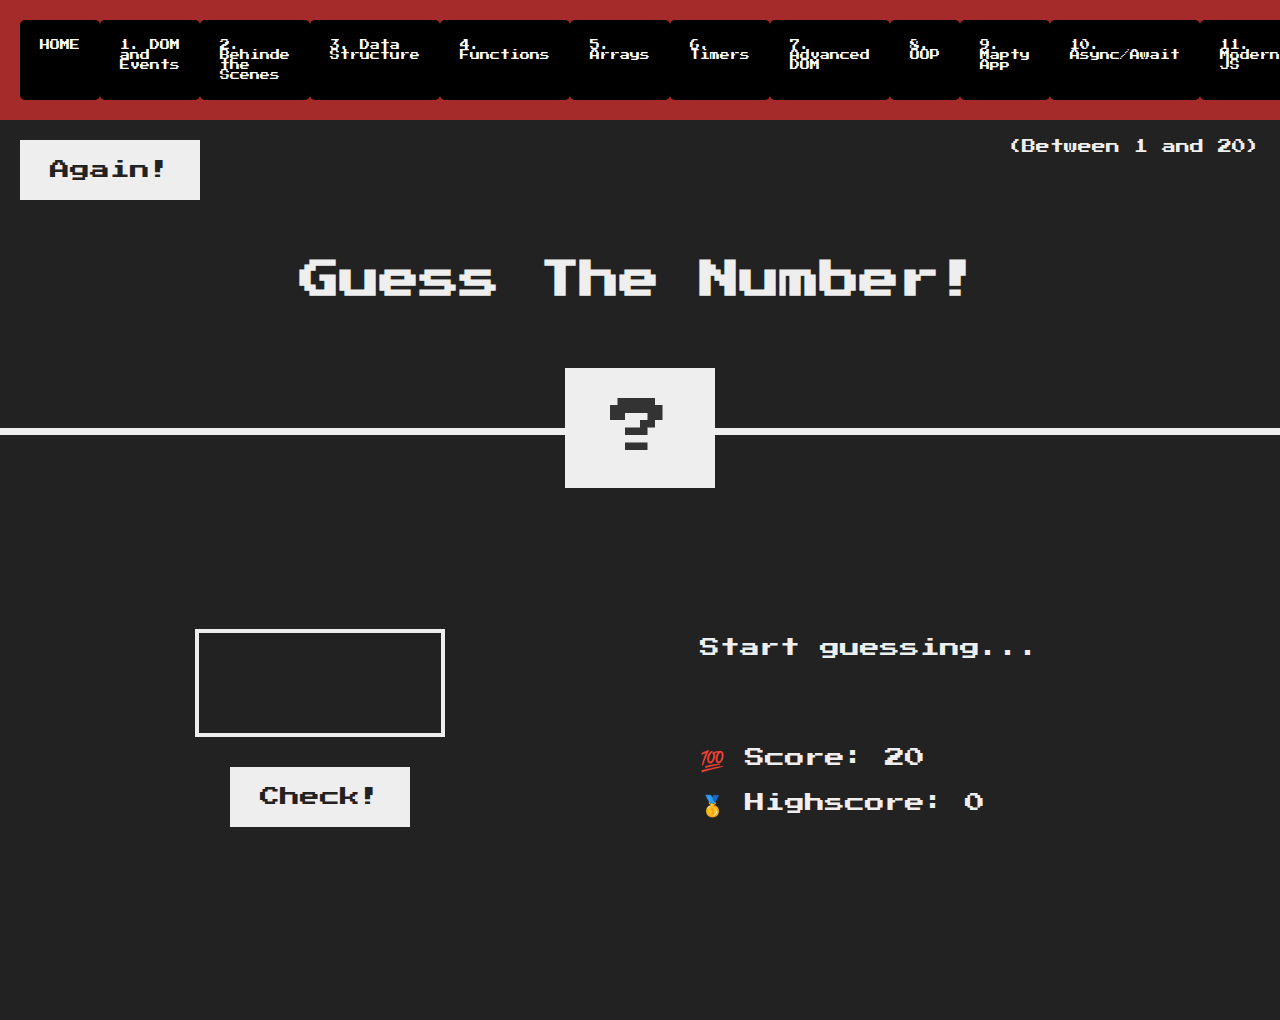
<file: DOM/dom.html>
<!DOCTYPE html>
<html lang="en">
  <head>
    <meta charset="UTF-8" />
    <meta name="viewport" content="width=device-width, initial-scale=1.0" />
    <meta http-equiv="X-UA-Compatible" content="ie=edge" />
    <link rel="stylesheet" href="dom.css" />
    <title>Guess My Number!</title>
  </head>
  <body>
    <div class="nav">
      <a href="../index.html" target="_self" class="nav__list">HOME</a>
      <a href="dom.html" target="_self" class="nav__list">1. DOM and Events</a>
      <a href="../BehindTheScenes/behinde.html" target="_self" class="nav__list"
        >2. Behinde the Scenes</a
      >
      <a href="../DataSctructure/datastr.html" target="_self" class="nav__list"
        >3. Data Structure</a
      >
      <a href="../Functions/functions.html" target="_self" class="nav__list"
        >4. Functions</a
      >
      <a href="../Arrays/arrays.html" target="_self" class="nav__list"
        >5. Arrays</a
      >
      <a href="../Timers/timers.html" target="_self" class="nav__list"
        >6. Timers</a
      >
      <a
        href="../Advanced DOM/advancedDOM.html"
        target="_self"
        class="nav__list"
        >7. Advanced DOM</a
      >
      <a href="../OOP/oop.html" target="_self" class="nav__list">8. OOP</a>
      <a href="../Mapty/mapty.html" target="_self" class="nav__list"
        >9. Mapty App</a
      >
      <a href="../Async/async.html" target="_self" class="nav__list"
        >10. Async/Await</a
      >
      <a href="../ModernJS/modernjs.html" target="_self" class="nav__list"
        >11. Modern JS</a
      >
      <a href="../Forkify/forkify.html" target="_self" class="nav__list"
        >12. Forkify</a
      >
      <a href="../GIT/git.html" target="_self" class="nav__list">13. GIT</a>
    </div>
    <header>
      <h1>Guess The Number!</h1>
      <p class="between">(Between 1 and 20)</p>
      <button class="btn again">Again!</button>
      <div class="number">?</div>
    </header>
    <main>
      <section class="left">
        <input type="number" class="guess" />
        <button class="btn check">Check!</button>
      </section>
      <section class="right">
        <p class="message">Start guessing...</p>
        <p class="label-score">💯 Score: <span class="score">20</span></p>
        <p class="label-highscore">
          🥇 Highscore: <span class="highscore">0</span>
        </p>
      </section>
    </main>
    <script src="script.js"></script>
  </body>
</html>
</file>
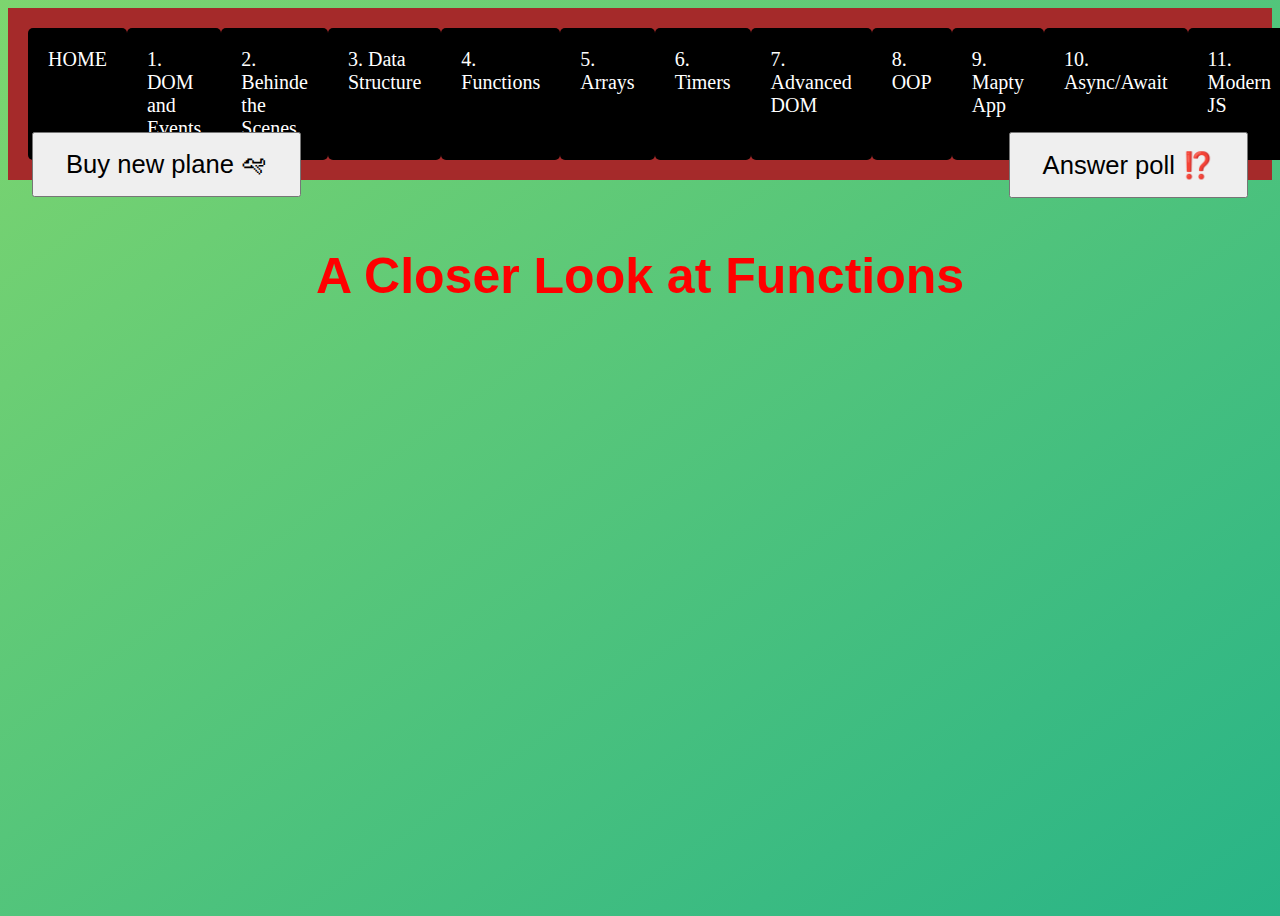
<file: Functions/functions.html>
<!DOCTYPE html>
<html lang="en">
  <head>
    <meta charset="UTF-8" />
    <meta name="viewport" content="width=device-width, initial-scale=1.0" />
    <meta http-equiv="X-UA-Compatible" content="ie=edge" />
    <title>A Closer Look at Functions</title>
    <style>
      body {
        height: 100vh;
        background: linear-gradient(to top left, #28b487, #7dd56f);
      }
      .flex {
        display: flex;
        justify-content: center;
      }
      h1 {
        font-family: sans-serif;
        font-size: 50px;
        line-height: 1.3;
        width: 100%;
        padding: 30px;
        text-align: center;
        color: white;
      }
      .buy,
      .poll {
        margin-top: 100px;
        font-size: 1.6rem;
        padding: 1rem 2rem;
        position: absolute;
        top: 2rem;
      }
      .buy {
        left: 2rem;
      }
      .poll {
        right: 2rem;
      }
      .nav {
        display: flex;
        justify-content: space-evenly;
        background-color: brown;
        padding: 20px;
      }
      .nav__list {
        text-decoration: none;
        color: white;
        font-size: 1.25rem;
        background-color: black;
        border-radius: 5px;
        padding: 20px;
        transition: 0.5s;
      }
      .nav__list:hover {
        color: black;
        background-color: white;
        border-radius: 5px;
      }
    </style>
  </head>
  <body>
    <header class="nav">
      <a href="../index.html" target="_self" class="nav__list">HOME</a>
      <a href="../DOM/dom.html" target="_self" class="nav__list"
        >1. DOM and Events</a
      >
      <a href="../BehindTheScenes/behinde.html" target="_self" class="nav__list"
        >2. Behinde the Scenes</a
      >
      <a href="../DataSctructure/datastr.html" target="_self" class="nav__list"
        >3. Data Structure</a
      >
      <a href="functions.html" target="_self" class="nav__list">4. Functions</a>
      <a href="../Arrays/arrays.html" target="_self" class="nav__list"
        >5. Arrays</a
      >
      <a href="../Timers/timers.html" target="_self" class="nav__list"
        >6. Timers</a
      >
      <a
        href="../Advanced DOM/advancedDOM.html"
        target="_self"
        class="nav__list"
        >7. Advanced DOM</a
      >
      <a href="../OOP/oop.html" target="_self" class="nav__list">8. OOP</a>
      <a href="../Mapty/mapty.html" target="_self" class="nav__list"
        >9. Mapty App</a
      >
      <a href="../Async/async.html" target="_self" class="nav__list"
        >10. Async/Await</a
      >
      <a href="../ModernJS/modernjs.html" target="_self" class="nav__list"
        >11. Modern JS</a
      >
      <a href="../Forkify/forkify.html" target="_self" class="nav__list"
        >12. Forkify</a
      >
      <a href="../GIT/git.html" target="_self" class="nav__list">13. GIT</a>
    </header>
    <div class="flex">
      <h1>A Closer Look at Functions</h1>
      <button class="buy">Buy new plane 🛩</button>
      <button class="poll">Answer poll ⁉️</button>
    </div>
    <script src="script.js"></script>
  </body>
</html>
</file>
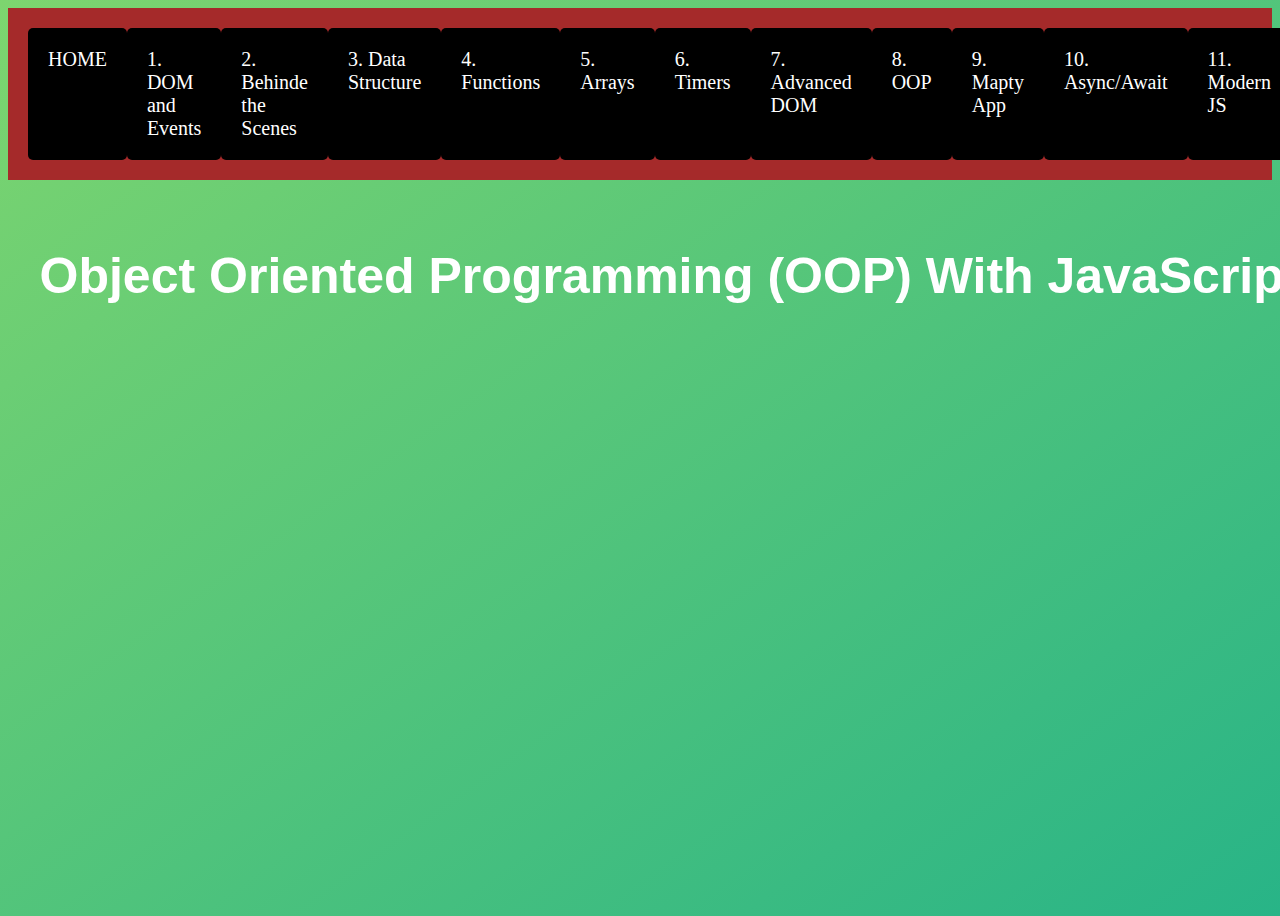
<file: OOP/oop.html>
<!DOCTYPE html>
<html lang="en">
  <head>
    <meta charset="UTF-8" />
    <meta name="viewport" content="width=device-width, initial-scale=1.0" />
    <meta http-equiv="X-UA-Compatible" content="ie=edge" />
    <title>Object Oriented Programming (OOP) With JavaScript</title>
    <style>
      body {
        height: 100vh;
        align-items: center;
        background: linear-gradient(to top left, #28b487, #7dd56f);
      }
      h1 {
        font-family: sans-serif;
        font-size: 50px;
        line-height: 1.3;
        width: 100%;
        padding: 30px;
        text-align: center;
        color: white;
      }
      .nav {
        display: flex;
        justify-content: space-evenly;
        background-color: brown;
        padding: 20px;
      }
      .nav__list {
        text-decoration: none;
        color: white;
        font-size: 1.25rem;
        background-color: black;
        border-radius: 5px;
        padding: 20px;
        transition: 0.5s;
      }
      .nav__list:hover {
        color: black;
        background-color: white;
        border-radius: 5px;
      }
    </style>
    <script defer src="script.js"></script>
  </head>
  <body>
    <header class="nav">
      <a href="../index.html" target="_self" class="nav__list">HOME</a>
      <a href="../DOM/dom.html" target="_self" class="nav__list"
        >1. DOM and Events</a
      >
      <a href="../BehindTheScenes/behinde.html" target="_self" class="nav__list"
        >2. Behinde the Scenes</a
      >
      <a href="../DataSctructure/datastr.html" target="_self" class="nav__list"
        >3. Data Structure</a
      >
      <a href="../Functions/functions.html" target="_self" class="nav__list"
        >4. Functions</a
      >
      <a href="../Arrays/arrays.html" target="_self" class="nav__list"
        >5. Arrays</a
      >
      <a href="../Timers/timers.html" target="_self" class="nav__list"
        >6. Timers</a
      >
      <a
        href="../Advanced DOM/advancedDOM.html"
        target="_self"
        class="nav__list"
        >7. Advanced DOM</a
      >
      <a href="oop.html" target="_self" class="nav__list">8. OOP</a>
      <a href="../Mapty/mapty.html" target="_self" class="nav__list"
        >9. Mapty App</a
      >
      <a href="../Async/async.html" target="_self" class="nav__list"
        >10. Async/Await</a
      >
      <a href="../ModernJS/modernjs.html" target="_self" class="nav__list"
        >11. Modern JS</a
      >
      <a href="../Forkify/forkify.html" target="_self" class="nav__list"
        >12. Forkify</a
      >
      <a href="../GIT/git.html" target="_self" class="nav__list">13. GIT</a>
    </header>
    <h1>Object Oriented Programming (OOP) With JavaScript</h1>
  </body>
</html>
</file>
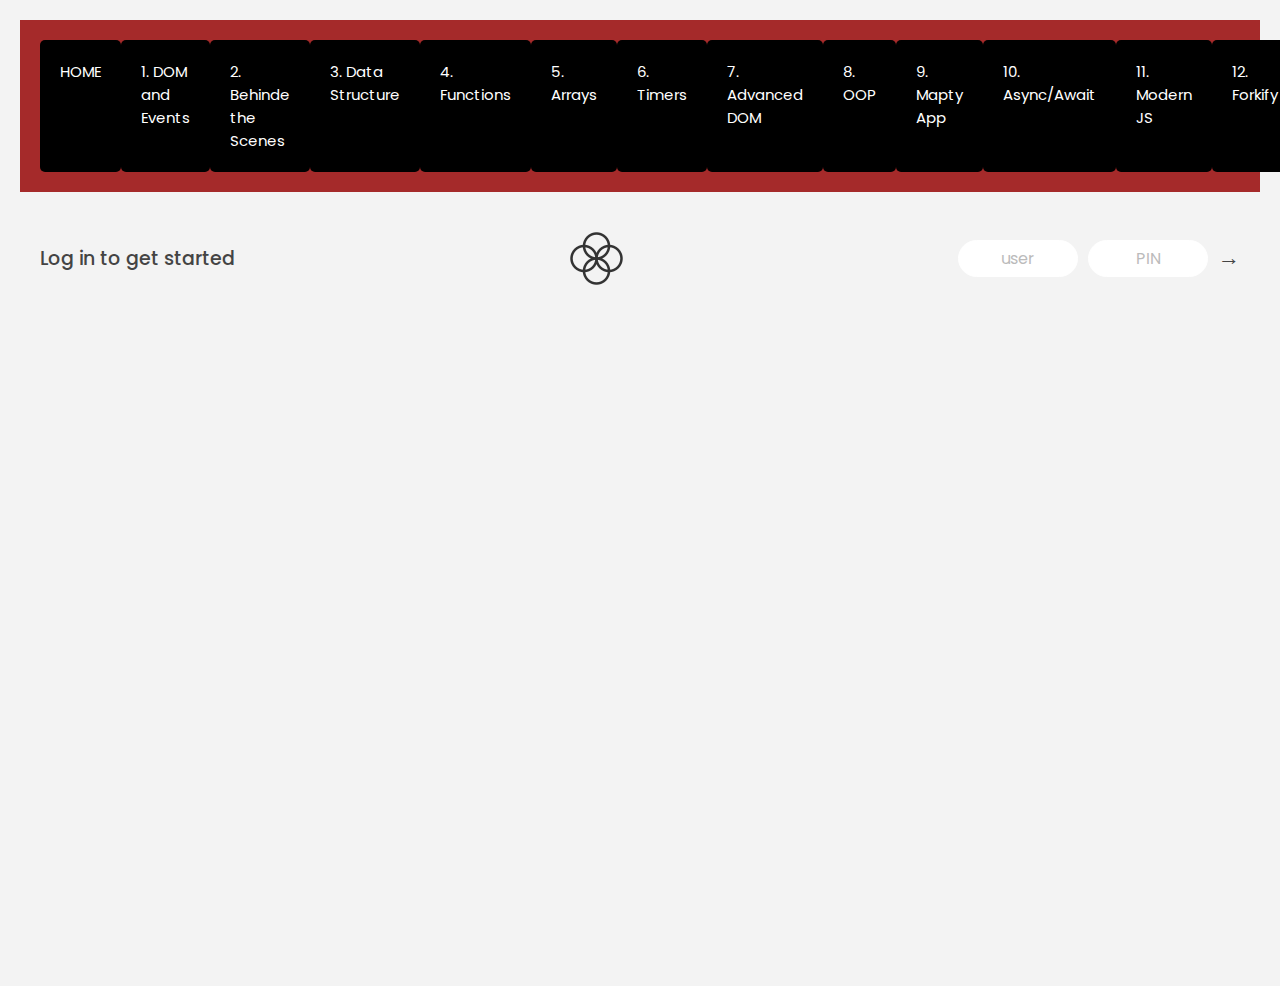
<file: Timers/timers.html>
<!DOCTYPE html>
<html lang="en">
  <head>
    <meta charset="UTF-8" />
    <meta name="viewport" content="width=device-width, initial-scale=1.0" />
    <meta http-equiv="X-UA-Compatible" content="ie=edge" />
    <link rel="shortcut icon" type="image/png" href="/icon.png" />

    <link
      href="https://fonts.googleapis.com/css?family=Poppins:400,500,600&display=swap"
      rel="stylesheet"
    />

    <link rel="stylesheet" href="style.css" />
    <title>Bankist</title>
  </head>
  <body>
    <div class="nav">
      <a href="../index.html" target="_self" class="nav__list">HOME</a>
      <a href="../DOM/dom.html" target="_self" class="nav__list"
        >1. DOM and Events</a
      >
      <a href="../BehindTheScenes/behinde.html" target="_self" class="nav__list"
        >2. Behinde the Scenes</a
      >
      <a href="../DataSctructure/datastr.html" target="_self" class="nav__list"
        >3. Data Structure</a
      >
      <a href="../Functions/functions.html" target="_self" class="nav__list"
        >4. Functions</a
      >
      <a href="../Arrays/arrays.html" target="_self" class="nav__list"
        >5. Arrays</a
      >
      <a href="timers.html" target="_self" class="nav__list">6. Timers</a>
      <a
        href="../Advanced DOM/advancedDOM.html"
        target="_self"
        class="nav__list"
        >7. Advanced DOM</a
      >
      <a href="../OOP/oop.html" target="_self" class="nav__list">8. OOP</a>
      <a href="../Mapty/mapty.html" target="_self" class="nav__list"
        >9. Mapty App</a
      >
      <a href="../Async/async.html" target="_self" class="nav__list"
        >10. Async/Await</a
      >
      <a href="../ModernJS/modernjs.html" target="_self" class="nav__list"
        >11. Modern JS</a
      >
      <a href="../Forkify/forkify.html" target="_self" class="nav__list"
        >12. Forkify</a
      >
      <a href="../GIT/git.html" target="_self" class="nav__list">13. GIT</a>
    </div>
    <!-- TOP NAVIGATION -->
    <nav>
      <p class="welcome">Log in to get started</p>
      <img src="logo.png" alt="Logo" class="logo" />
      <form class="login">
        <input
          type="text"
          placeholder="user"
          class="login__input login__input--user"
        />
        <!-- In practice, use type="password" -->
        <input
          type="text"
          placeholder="PIN"
          maxlength="4"
          class="login__input login__input--pin"
        />
        <button class="login__btn">&rarr;</button>
      </form>
    </nav>

    <main class="app">
      <!-- BALANCE -->
      <div class="balance">
        <div>
          <p class="balance__label">Current balance</p>
          <p class="balance__date">
            As of <span class="date">05/03/2037</span>
          </p>
        </div>
        <p class="balance__value">0000€</p>
      </div>

      <!-- MOVEMENTS -->
      <div class="movements">
        <div class="movements__row">
          <div class="movements__type movements__type--deposit">2 deposit</div>
          <div class="movements__date">3 days ago</div>
          <div class="movements__value">4 000€</div>
        </div>
        <div class="movements__row">
          <div class="movements__type movements__type--withdrawal">
            1 withdrawal
          </div>
          <div class="movements__date">24/01/2037</div>
          <div class="movements__value">-378€</div>
        </div>
      </div>

      <!-- SUMMARY -->
      <div class="summary">
        <p class="summary__label">In</p>
        <p class="summary__value summary__value--in">0000€</p>
        <p class="summary__label">Out</p>
        <p class="summary__value summary__value--out">0000€</p>
        <p class="summary__label">Interest</p>
        <p class="summary__value summary__value--interest">0000€</p>
        <button class="btn--sort">&downarrow; SORT</button>
      </div>

      <!-- OPERATION: TRANSFERS -->
      <div class="operation operation--transfer">
        <h2>Transfer money</h2>
        <form class="form form--transfer">
          <input type="text" class="form__input form__input--to" />
          <input type="number" class="form__input form__input--amount" />
          <button class="form__btn form__btn--transfer">&rarr;</button>
          <label class="form__label">Transfer to</label>
          <label class="form__label">Amount</label>
        </form>
      </div>

      <!-- OPERATION: LOAN -->
      <div class="operation operation--loan">
        <h2>Request loan</h2>
        <form class="form form--loan">
          <input type="number" class="form__input form__input--loan-amount" />
          <button class="form__btn form__btn--loan">&rarr;</button>
          <label class="form__label form__label--loan">Amount</label>
        </form>
      </div>

      <!-- OPERATION: CLOSE -->
      <div class="operation operation--close">
        <h2>Close account</h2>
        <form class="form form--close">
          <input type="text" class="form__input form__input--user" />
          <input
            type="password"
            maxlength="6"
            class="form__input form__input--pin"
          />
          <button class="form__btn form__btn--close">&rarr;</button>
          <label class="form__label">Confirm user</label>
          <label class="form__label">Confirm PIN</label>
        </form>
      </div>

      <!-- LOGOUT TIMER -->
      <p class="logout-timer">
        You will be logged out in <span class="timer">05:00</span>
      </p>
    </main>

    <!-- <footer>
      &copy; by Jonas Schmedtmann. Don't claim as your own :)
    </footer> -->

    <script src="script.js"></script>
  </body>
</html>
</file>
<file: style.css>
@import url("https://fonts.googleapis.com/css?family=Press+Start+2P&display=swap");

* {
  box-sizing: border-box;
  margin: 0;
  padding: 0;
}
:root {
  --main-color: yellow;
}

.main--body {
  background-color: var(--main-color);
  color: blue;
}
.main--content {
  display: flex;
  align-items: center;
  justify-content: center;
  margin: 300px auto;
  font-size: 2.5rem;
}
.nav {
  display: flex;
  justify-content: space-evenly;
  background-color: brown;
  padding: 20px;
}
.nav__list {
  text-decoration: none;
  font-size: 1.25rem;
  color: white;
  background-color: black;
  border-radius: 5px;
  padding: 20px;
  transition: 0.5s;
}
.nav__list:hover {
  color: black;
  background-color: white;
  border-radius: 5px;
}
</file>
<file: Advanced DOM/style.css>
/* The page is NOT responsive. You can implement responsiveness yourself if you wanna have some fun 😃 */

:root {
  --color-primary: #5ec576;
  --color-secondary: #ffcb03;
  --color-tertiary: #ff585f;
  --color-primary-darker: #4bbb7d;
  --color-secondary-darker: #ffbb00;
  --color-tertiary-darker: #fd424b;
  --color-primary-opacity: #5ec5763a;
  --color-secondary-opacity: #ffcd0331;
  --color-tertiary-opacity: #ff58602d;
  --gradient-primary: linear-gradient(to top left, #39b385, #9be15d);
  --gradient-secondary: linear-gradient(to top left, #ffb003, #ffcb03);
}

* {
  margin: 0;
  padding: 0;
  box-sizing: inherit;
}

html {
  font-size: 62.5%;
  box-sizing: border-box;
}

body {
  font-family: "Poppins", sans-serif;
  font-weight: 300;
  color: #444;
  line-height: 1.9;
  background-color: #f3f3f3;
}

/* GENERAL ELEMENTS */
.section {
  padding: 15rem 3rem;
  border-top: 1px solid #ddd;

  transition: transform 1s, opacity 1s;
}

.section--hidden {
  opacity: 0;
  transform: translateY(8rem);
}

.section__title {
  max-width: 80rem;
  margin: 0 auto 8rem auto;
}

.section__description {
  font-size: 1.8rem;
  font-weight: 600;
  text-transform: uppercase;
  color: var(--color-primary);
  margin-bottom: 1rem;
}

.section__header {
  font-size: 4rem;
  line-height: 1.3;
  font-weight: 500;
}

.btn {
  display: inline-block;
  background-color: var(--color-primary);
  font-size: 1.6rem;
  font-family: inherit;
  font-weight: 500;
  border: none;
  padding: 1.25rem 4.5rem;
  border-radius: 10rem;
  cursor: pointer;
  transition: all 0.3s;
}

.btn:hover {
  background-color: var(--color-primary-darker);
}

.btn--text {
  display: inline-block;
  background: none;
  font-size: 1.7rem;
  font-family: inherit;
  font-weight: 500;
  color: var(--color-primary);
  border: none;
  border-bottom: 1px solid currentColor;
  padding-bottom: 2px;
  cursor: pointer;
  transition: all 0.3s;
}

p {
  color: #666;
}

/* This is BAD for accessibility! Don't do in the real world! */
button:focus {
  outline: none;
}

img {
  transition: filter 0.5s;
}

.lazy-img {
  filter: blur(20px);
}

/* NAVIGATION */
.nav {
  display: flex;
  justify-content: space-between;
  align-items: center;
  height: 9rem;
  width: 100%;
  padding: 0 6rem;
  z-index: 100;
}

/* nav and stickly class at the same time */
.nav.sticky {
  position: fixed;
  background-color: rgba(255, 255, 255, 0.95);
}

.nav__logo {
  height: 4.5rem;
  transition: all 0.3s;
}

.nav__links {
  display: flex;
  align-items: center;
  list-style: none;
}

.nav__item {
  margin-left: 4rem;
}

.nav__link:link,
.nav__link:visited {
  font-size: 1.7rem;
  font-weight: 400;
  color: inherit;
  text-decoration: none;
  display: block;
  transition: all 0.3s;
}

.nav__link--btn:link,
.nav__link--btn:visited {
  padding: 0.8rem 2.5rem;
  border-radius: 3rem;
  background-color: var(--color-primary);
  color: #222;
}

.nav__link--btn:hover,
.nav__link--btn:active {
  color: inherit;
  background-color: var(--color-primary-darker);
  color: #333;
}

/* HEADER */
.header {
  padding: 0 3rem;
  height: 100vh;
  display: flex;
  flex-direction: column;
  align-items: center;
}

.header__title {
  flex: 1;

  max-width: 115rem;
  display: grid;
  grid-template-columns: 3fr 2fr;
  row-gap: 3rem;
  align-content: center;
  justify-content: center;

  align-items: start;
  justify-items: start;
}

h1 {
  font-size: 5.5rem;
  line-height: 1.35;
}

h4 {
  font-size: 2.4rem;
  font-weight: 500;
}

.header__img {
  width: 100%;
  grid-column: 2 / 3;
  grid-row: 1 / span 4;
  transform: translateY(-6rem);
}

.highlight {
  position: relative;
}

.highlight::after {
  display: block;
  content: "";
  position: absolute;
  bottom: 0;
  left: 0;
  height: 100%;
  width: 100%;
  z-index: -1;
  opacity: 0.7;
  transform: scale(1.07, 1.05) skewX(-15deg);
  background-image: var(--gradient-primary);
}

/* FEATURES */
.features {
  display: grid;
  grid-template-columns: 1fr 1fr;
  gap: 4rem;
  margin: 0 12rem;
}

.features__img {
  width: 100%;
}

.features__feature {
  align-self: center;
  justify-self: center;
  width: 70%;
  font-size: 1.5rem;
}

.features__icon {
  display: flex;
  align-items: center;
  justify-content: center;
  background-color: var(--color-primary-opacity);
  height: 5.5rem;
  width: 5.5rem;
  border-radius: 50%;
  margin-bottom: 2rem;
}

.features__icon svg {
  height: 2.5rem;
  width: 2.5rem;
  fill: var(--color-primary);
}

.features__header {
  font-size: 2rem;
  margin-bottom: 1rem;
}

/* OPERATIONS */
.operations {
  max-width: 100rem;
  margin: 12rem auto 0 auto;

  background-color: #fff;
}

.operations__tab-container {
  display: flex;
  justify-content: center;
}

.operations__tab {
  margin-right: 2.5rem;
  transform: translateY(-50%);
}

.operations__tab span {
  margin-right: 1rem;
  font-weight: 600;
  display: inline-block;
}

.operations__tab--1 {
  background-color: var(--color-secondary);
}

.operations__tab--1:hover {
  background-color: var(--color-secondary-darker);
}

.operations__tab--3 {
  background-color: var(--color-tertiary);
  margin: 0;
}

.operations__tab--3:hover {
  background-color: var(--color-tertiary-darker);
}

.operations__tab--active {
  transform: translateY(-66%);
}

.operations__content {
  display: none;

  /* JUST PRESENTATIONAL */
  font-size: 1.7rem;
  padding: 2.5rem 7rem 6.5rem 7rem;
}

.operations__content--active {
  display: grid;
  grid-template-columns: 7rem 1fr;
  column-gap: 3rem;
  row-gap: 0.5rem;
}

.operations__header {
  font-size: 2.25rem;
  font-weight: 500;
  align-self: center;
}

.operations__icon {
  display: flex;
  align-items: center;
  justify-content: center;
  height: 7rem;
  width: 7rem;
  border-radius: 50%;
}

.operations__icon svg {
  height: 2.75rem;
  width: 2.75rem;
}

.operations__content p {
  grid-column: 2;
}

.operations__icon--1 {
  background-color: var(--color-secondary-opacity);
}
.operations__icon--2 {
  background-color: var(--color-primary-opacity);
}
.operations__icon--3 {
  background-color: var(--color-tertiary-opacity);
}
.operations__icon--1 svg {
  fill: var(--color-secondary-darker);
}
.operations__icon--2 svg {
  fill: var(--color-primary);
}
.operations__icon--3 svg {
  fill: var(--color-tertiary);
}

/* SLIDER */
.slider {
  max-width: 100rem;
  height: 50rem;
  margin: 0 auto;
  position: relative;

  /* IN THE END */
  overflow: hidden;
}

.slide {
  position: absolute;
  top: 0;
  width: 100%;
  height: 50rem;

  display: flex;
  align-items: center;
  justify-content: center;

  /* THIS creates the animation! */
  transition: transform 1s;
}

.slide > img {
  /* Only for images that have different size than slide */
  width: 100%;
  height: 100%;
  object-fit: cover;
}

.slider__btn {
  position: absolute;
  top: 50%;
  z-index: 10;

  border: none;
  background: rgba(255, 255, 255, 0.7);
  font-family: inherit;
  color: #333;
  border-radius: 50%;
  height: 5.5rem;
  width: 5.5rem;
  font-size: 3.25rem;
  cursor: pointer;
}

.slider__btn--left {
  left: 6%;
  transform: translate(-50%, -50%);
}

.slider__btn--right {
  right: 6%;
  transform: translate(50%, -50%);
}

.dots {
  position: absolute;
  bottom: 5%;
  left: 50%;
  transform: translateX(-50%);
  display: flex;
}

.dots__dot {
  border: none;
  background-color: #b9b9b9;
  opacity: 0.7;
  height: 1rem;
  width: 1rem;
  border-radius: 50%;
  margin-right: 1.75rem;
  cursor: pointer;
  transition: all 0.5s;

  /* Only necessary when overlying images */
  /* box-shadow: 0 0.6rem 1.5rem rgba(0, 0, 0, 0.7); */
}

.dots__dot:last-child {
  margin: 0;
}

.dots__dot--active {
  /* background-color: #fff; */
  background-color: #888;
  opacity: 1;
}

/* TESTIMONIALS */
.testimonial {
  width: 65%;
  position: relative;
}

.testimonial::before {
  content: "\201C";
  position: absolute;
  top: -5.7rem;
  left: -6.8rem;
  line-height: 1;
  font-size: 20rem;
  font-family: inherit;
  color: var(--color-primary);
  z-index: -1;
}

.testimonial__header {
  font-size: 2.25rem;
  font-weight: 500;
  margin-bottom: 1.5rem;
}

.testimonial__text {
  font-size: 1.7rem;
  margin-bottom: 3.5rem;
  color: #666;
}

.testimonial__author {
  margin-left: 3rem;
  font-style: normal;

  display: grid;
  grid-template-columns: 6.5rem 1fr;
  column-gap: 2rem;
}

.testimonial__photo {
  grid-row: 1 / span 2;
  width: 6.5rem;
  border-radius: 50%;
}

.testimonial__name {
  font-size: 1.7rem;
  font-weight: 500;
  align-self: end;
  margin: 0;
}

.testimonial__location {
  font-size: 1.5rem;
}

.section__title--testimonials {
  margin-bottom: 4rem;
}

/* SIGNUP */
.section--sign-up {
  background-color: #37383d;
  border-top: none;
  border-bottom: 1px solid #444;
  text-align: center;
  padding: 10rem 3rem;
}

.section--sign-up .section__header {
  color: #fff;
  text-align: center;
}

.section--sign-up .section__title {
  margin-bottom: 6rem;
}

.section--sign-up .btn {
  font-size: 1.9rem;
  padding: 2rem 5rem;
}

/* FOOTER */
.footer {
  padding: 10rem 3rem;
  background-color: #37383d;
}

.footer__nav {
  list-style: none;
  display: flex;
  justify-content: center;
  margin-bottom: 5rem;
}

.footer__item {
  margin-right: 4rem;
}

.footer__link {
  font-size: 1.6rem;
  color: #eee;
  text-decoration: none;
}

.footer__logo {
  height: 5rem;
  display: block;
  margin: 0 auto;
  margin-bottom: 5rem;
}

.footer__copyright {
  font-size: 1.4rem;
  color: #aaa;
  text-align: center;
}

.footer__copyright .footer__link {
  font-size: 1.4rem;
}

/* MODAL WINDOW */
.modal {
  position: fixed;
  top: 50%;
  left: 50%;
  transform: translate(-50%, -50%);
  max-width: 60rem;
  background-color: #f3f3f3;
  padding: 5rem 6rem;
  box-shadow: 0 4rem 6rem rgba(0, 0, 0, 0.3);
  z-index: 1000;
  transition: all 0.5s;
}

.overlay {
  position: fixed;
  top: 0;
  left: 0;
  width: 100%;
  height: 100%;
  background-color: rgba(0, 0, 0, 0.5);
  backdrop-filter: blur(4px);
  z-index: 100;
  transition: all 0.5s;
}

.modal__header {
  font-size: 3.25rem;
  margin-bottom: 4.5rem;
  line-height: 1.5;
}

.modal__form {
  margin: 0 3rem;
  display: grid;
  grid-template-columns: 1fr 2fr;
  align-items: center;
  gap: 2.5rem;
}

.modal__form label {
  font-size: 1.7rem;
  font-weight: 500;
}

.modal__form input {
  font-size: 1.7rem;
  padding: 1rem 1.5rem;
  border: 1px solid #ddd;
  border-radius: 0.5rem;
}

.modal__form button {
  grid-column: 1 / span 2;
  justify-self: center;
  margin-top: 1rem;
}

.btn--close-modal {
  font-family: inherit;
  color: inherit;
  position: absolute;
  top: 0.5rem;
  right: 2rem;
  font-size: 4rem;
  cursor: pointer;
  border: none;
  background: none;
}

.hidden {
  visibility: hidden;
  opacity: 0;
}

/* COOKIE MESSAGE */
.cookie-message {
  display: flex;
  align-items: center;
  justify-content: space-evenly;
  width: 100%;
  background-color: white;
  color: #bbb;
  font-size: 1.5rem;
  font-weight: 400;
}

.navigation2 {
  display: flex;
  justify-content: space-evenly;
  background-color: brown;
  padding: 20px;
}
.navigation2__list {
  text-decoration: none;
  color: white;
  font-size: 1.75rem;
  background-color: black;
  border-radius: 5px;
  padding: 20px;
  transition: 0.5s;
}
.navigation2__list:hover {
  color: black;
  background-color: white;
  border-radius: 5px;
}
</file>
<file: Arrays/style.css>
/*
 * Use this CSS to learn some intersting techniques,
 * in case you're wondering how I built the UI.
 * Have fun! 😁
 */

* {
  margin: 0;
  padding: 0;
  box-sizing: inherit;
}

html {
  font-size: 62.5%;
  box-sizing: border-box;
}

body {
  font-family: "Poppins", sans-serif;
  color: #444;
  background-color: #f3f3f3;
  height: 100vh;
  padding: 2rem;
}

nav {
  display: flex;
  justify-content: space-between;
  align-items: center;
  padding: 0 2rem;
}

.welcome {
  font-size: 1.9rem;
  font-weight: 500;
}

.logo {
  height: 5.25rem;
}

.login {
  display: flex;
}

.login__input {
  border: none;
  padding: 0.5rem 2rem;
  font-size: 1.6rem;
  font-family: inherit;
  text-align: center;
  width: 12rem;
  border-radius: 10rem;
  margin-right: 1rem;
  color: inherit;
  border: 1px solid #fff;
  transition: all 0.3s;
}

.login__input:focus {
  outline: none;
  border: 1px solid #ccc;
}

.login__input::placeholder {
  color: #bbb;
}

.login__btn {
  border: none;
  background: none;
  font-size: 2.2rem;
  color: inherit;
  cursor: pointer;
  transition: all 0.3s;
}

.login__btn:hover,
.login__btn:focus,
.btn--sort:hover,
.btn--sort:focus {
  outline: none;
  color: #777;
}

/* MAIN */
.app {
  position: relative;
  max-width: 100rem;
  margin: 4rem auto;
  display: grid;
  grid-template-columns: 4fr 3fr;
  grid-template-rows: auto repeat(3, 15rem) auto;
  gap: 2rem;

  /* NOTE This creates the fade in/out anumation */
  opacity: 0;
  transition: all 1s;
}

.balance {
  grid-column: 1 / span 2;
  display: flex;
  align-items: flex-end;
  justify-content: space-between;
  margin-bottom: 2rem;
}

.balance__label {
  font-size: 2.2rem;
  font-weight: 500;
  margin-bottom: -0.2rem;
}

.balance__date {
  font-size: 1.4rem;
  color: #888;
}

.balance__value {
  font-size: 4.5rem;
  font-weight: 400;
}

/* MOVEMENTS */
.movements {
  grid-row: 2 / span 3;
  background-color: #fff;
  border-radius: 1rem;
  overflow: scroll;
}

.movements__row {
  padding: 2.25rem 4rem;
  display: flex;
  align-items: center;
  border-bottom: 1px solid #eee;
}

.movements__type {
  font-size: 1.1rem;
  text-transform: uppercase;
  font-weight: 500;
  color: #fff;
  padding: 0.1rem 1rem;
  border-radius: 10rem;
  margin-right: 2rem;
}

.movements__date {
  font-size: 1.1rem;
  text-transform: uppercase;
  font-weight: 500;
  color: #666;
}

.movements__type--deposit {
  background-image: linear-gradient(to top left, #39b385, #9be15d);
}

.movements__type--withdrawal {
  background-image: linear-gradient(to top left, #e52a5a, #ff585f);
}

.movements__value {
  font-size: 1.7rem;
  margin-left: auto;
}

/* SUMMARY */
.summary {
  grid-row: 5 / 6;
  display: flex;
  align-items: baseline;
  padding: 0 0.3rem;
  margin-top: 1rem;
}

.summary__label {
  font-size: 1.2rem;
  font-weight: 500;
  text-transform: uppercase;
  margin-right: 0.8rem;
}

.summary__value {
  font-size: 2.2rem;
  margin-right: 2.5rem;
}

.summary__value--in,
.summary__value--interest {
  color: #66c873;
}

.summary__value--out {
  color: #f5465d;
}

.btn--sort {
  margin-left: auto;
  border: none;
  background: none;
  font-size: 1.3rem;
  font-weight: 500;
  cursor: pointer;
}

/* OPERATIONS */
.operation {
  border-radius: 1rem;
  padding: 3rem 4rem;
  color: #333;
}

.operation--transfer {
  background-image: linear-gradient(to top left, #ffb003, #ffcb03);
}

.operation--loan {
  background-image: linear-gradient(to top left, #39b385, #9be15d);
}

.operation--close {
  background-image: linear-gradient(to top left, #e52a5a, #ff585f);
}

h2 {
  margin-bottom: 1.5rem;
  font-size: 1.7rem;
  font-weight: 600;
  color: #333;
}

.form {
  display: grid;
  grid-template-columns: 2.5fr 2.5fr 1fr;
  grid-template-rows: auto auto;
  gap: 0.4rem 1rem;
}

/* Exceptions for interst */
.form.form--loan {
  grid-template-columns: 2.5fr 1fr 2.5fr;
}
.form__label--loan {
  grid-row: 2;
}
/* End exceptions */

.form__input {
  width: 100%;
  border: none;
  background-color: rgba(255, 255, 255, 0.4);
  font-family: inherit;
  font-size: 1.5rem;
  text-align: center;
  color: #333;
  padding: 0.3rem 1rem;
  border-radius: 0.7rem;
  transition: all 0.3s;
}

.form__input:focus {
  outline: none;
  background-color: rgba(255, 255, 255, 0.6);
}

.form__label {
  font-size: 1.3rem;
  text-align: center;
}

.form__btn {
  border: none;
  border-radius: 0.7rem;
  font-size: 1.8rem;
  background-color: #fff;
  cursor: pointer;
  transition: all 0.3s;
}

.form__btn:focus {
  outline: none;
  background-color: rgba(255, 255, 255, 0.8);
}

.logout-timer {
  padding: 0 0.3rem;
  margin-top: 1.9rem;
  text-align: right;
  font-size: 1.25rem;
}

.timer {
  font-weight: 600;
}

.nav {
  display: flex;
  justify-content: space-evenly;
  background-color: brown;
  padding: 20px;
  margin-bottom: 40px;
}
.nav__list {
  text-decoration: none;
  color: white;
  font-size: 1.25rem;
  background-color: black;
  border-radius: 5px;
  padding: 20px;
  transition: 0.5s;
}
.nav__list:hover {
  color: black;
  background-color: white;
  border-radius: 5px;
}
</file>
<file: BehindTheScenes/behinde.css>
@import url("https://fonts.googleapis.com/css2?family=Nunito&display=swap");

* {
  margin: 0;
  padding: 0;
  box-sizing: border-box;
}

html {
  font-size: 62.5%;
  box-sizing: border-box;
}

body {
  font-family: "Nunito", sans-serif;
  font-weight: 400;
  height: 100vh;
  color: #333;
  background-image: linear-gradient(to top left, #753682 0%, #bf2e34 100%);
}

.nav {
  display: flex;
  justify-content: space-between;
  background-color: brown;
  padding: 20px;
}
.nav__list {
  font-size: 1.75rem;
  text-decoration: none;
  color: white;
  background-color: black;
  border-radius: 5px;
  padding: 20px;
  transition: 0.5s;
}
.nav__list:hover {
  color: black;
  background-color: white;
  border-radius: 5px;
}

/* LAYOUT */
main {
  margin: 200px auto;
  display: flex;
  justify-self: center;
  align-self: center;
  width: 100rem;
  height: 60rem;
  background-color: rgba(255, 255, 255, 0.35);
  backdrop-filter: blur(200px);
  filter: blur();
  box-shadow: 0 3rem 5rem rgba(0, 0, 0, 0.25);
  border-radius: 9px;
  overflow: hidden;
}

.player {
  flex: 50%;
  padding: 9rem;
  display: flex;
  flex-direction: column;
  align-items: center;
  transition: all 0.75s;
}

/* ELEMENTS */
.name {
  position: relative;
  font-size: 4rem;
  text-transform: uppercase;
  letter-spacing: 1px;
  word-spacing: 2px;
  font-weight: 300;
  margin-bottom: 1rem;
}

.score {
  font-size: 8rem;
  font-weight: 300;
  color: #c7365f;
  margin-bottom: auto;
}

.player--active {
  background-color: rgba(255, 255, 255, 0.4);
}
.player--active .name {
  font-weight: 700;
}
.player--active .score {
  font-weight: 400;
}

.player--active .current {
  opacity: 1;
}

.current {
  background-color: #c7365f;
  opacity: 0.8;
  border-radius: 9px;
  color: #fff;
  width: 65%;
  padding: 2rem;
  text-align: center;
  transition: all 0.75s;
}

.current-label {
  text-transform: uppercase;
  margin-bottom: 1rem;
  font-size: 1.7rem;
  color: #ddd;
}

.current-score {
  font-size: 3.5rem;
}

/* ABSOLUTE POSITIONED ELEMENTS */
.btn {
  position: absolute;
  left: 50%;
  transform: translateX(-50%);
  color: #444;
  background: none;
  border: none;
  font-family: inherit;
  font-size: 1.8rem;
  text-transform: uppercase;
  cursor: pointer;
  font-weight: 400;
  transition: all 0.2s;

  background-color: white;
  background-color: rgba(255, 255, 255, 0.6);
  backdrop-filter: blur(10px);

  padding: 0.7rem 2.5rem;
  border-radius: 50rem;
  box-shadow: 0 1.75rem 3.5rem rgba(0, 0, 0, 0.1);
}

.btn--new {
  top: 4rem;
}
.btn--roll {
  top: 39.3rem;
}
.btn--hold {
  top: 46.1rem;
}

.btn:active {
  transform: translate(-50%, 3px);
  box-shadow: 0 1rem 2rem rgba(0, 0, 0, 0.15);
}

.btn:focus {
  outline: none;
}

.dice {
  position: absolute;
  left: 50%;
  top: 16.5rem;
  transform: translateX(-50%);
  height: 10rem;
  box-shadow: 0 2rem 5rem rgba(0, 0, 0, 0.2);
}

.player--winner {
  background-color: #2f2f2f;
}

.player--winner .name {
  font-weight: 700;
  color: #c7365f;
}

@media (max-width: 550px) {
  body {
    max-width: 500px;
    font-size: 1rem;
  }
  h2 {
    font-size: 1rem;
  }
  .wrapper-grid {
    width: 90%;
    margin-left: 5%;
    margin-right: 5%;
    height: 100%;
    text-align: center;
    display: grid;
    grid-template-columns: 1fr;
    grid-template-rows: repeat(auto, minmax(1fr, auto));
  }
  .player {
    grid-column: 1;
    grid-row: 1;
  }
  .player-grid {
    grid-column: 1;
    grid-row: 2;
  }
  .dice {
    position: absolute;
    left: 50%;
    top: 50%;
    height: 10rem;
  }
  .btn-top {
    position: absolute;
    left: 50%;
    top: 3%;
  }
  .btn-left {
    position: absolute;
    left: 18%;
    top: 54%;
  }
  .btn-right {
    position: absolute;
    left: 80%;
    top: 54%;
  }
}
@media (max-width: 390px) {
  body {
    max-width: 500px;
    font-size: 1rem;
  }
  h2 {
    font-size: 1rem;
  }
  .wrapper-grid {
    width: 90%;
    margin-left: 5%;
    margin-right: 5%;
    height: 100%;
    text-align: center;
    display: grid;
    grid-template-columns: 1fr;
    grid-template-rows: repeat(auto, minmax(1fr, auto));
  }
  .player {
    grid-column: 1;
    grid-row: 1;
  }
  .player-grid {
    grid-column: 1;
    grid-row: 2;
  }
  .dice {
    position: absolute;
    left: 50%;
    top: 58%;
    height: 8rem;
  }
  .btn-top {
    position: absolute;
    left: 50%;
    top: 3%;
  }
  .btn-left {
    position: absolute;
    left: 18%;
    top: 60%;
  }
  .btn-right {
    position: absolute;
    left: 80%;
    top: 60%;
  }
}
@media (max-width: 375px) {
  body {
    max-width: 375px;
    font-size: 1rem;
  }
  h2 {
    font-size: 1rem;
  }
  .wrapper-grid {
    width: 90%;
    margin-left: 5%;
    margin-right: 5%;
    height: 100%;
    text-align: center;
    display: grid;
    grid-template-columns: 1fr;
    grid-template-rows: repeat(auto, minmax(1fr, auto));
  }
  .player {
    grid-column: 1;
    grid-row: 1;
  }
  .player-grid {
    grid-column: 1;
    grid-row: 2;
  }
  .dice {
    position: absolute;
    left: 50%;
    top: 73%;
    height: 8rem;
  }
  .btn-top {
    position: absolute;
    left: 50%;
    top: 3%;
  }
  .btn-left {
    position: absolute;
    left: 18%;
    top: 76%;
  }
  .btn-right {
    position: absolute;
    left: 82%;
    top: 76%;
  }
}
</file>
<file: DataSctructure/style.css>
@import url("https://fonts.googleapis.com/css?family=Press+Start+2P&display=swap");

* {
  box-sizing: border-box;
  margin: 0;
  padding: 0;
}
:root {
  --main-color: yellow;
}

.main--body {
  background-color: var(--main-color);
  color: blue;
}
.main--content {
  display: flex;
  align-items: center;
  justify-content: center;
  margin: 300px auto;
  font-size: 2.5rem;
}
.nav {
  display: flex;
  justify-content: space-evenly;
  background-color: brown;
  padding: 20px;
}
.nav__list {
  text-decoration: none;
  font-size: 1.25rem;
  color: white;
  background-color: black;
  border-radius: 5px;
  padding: 20px;
  transition: 0.5s;
}
.nav__list:hover {
  color: black;
  background-color: white;
  border-radius: 5px;
}
</file>
<file: DOM/dom.css>
@import url("https://fonts.googleapis.com/css?family=Press+Start+2P&display=swap");

* {
  margin: 0;
  padding: 0;
  box-sizing: inherit;
}

html {
  font-size: 62.5%;
  box-sizing: border-box;
}

body {
  font-family: "Press Start 2P", sans-serif;
  color: #eee;
  background-color: #222;
  /* background-color: #60b347; */
}

/* LAYOUT */
header {
  position: relative;
  height: 35vh;
  border-bottom: 7px solid #eee;
}

main {
  height: 65vh;
  color: #eee;
  display: flex;
  align-items: center;
  justify-content: space-around;
}

.left {
  width: 52rem;
  display: flex;
  flex-direction: column;
  align-items: center;
}

.right {
  width: 52rem;
  font-size: 2rem;
}

/* ELEMENTS STYLE */
h1 {
  font-size: 4rem;
  text-align: center;
  position: absolute;
  width: 100%;
  top: 52%;
  left: 50%;
  transform: translate(-50%, -50%);
}

.number {
  background: #eee;
  color: #333;
  font-size: 6rem;
  width: 15rem;
  padding: 3rem 0rem;
  text-align: center;
  position: absolute;
  bottom: 0;
  left: 50%;
  transform: translate(-50%, 50%);
}

.between {
  font-size: 1.4rem;
  position: absolute;
  top: 2rem;
  right: 2rem;
}

.again {
  position: absolute;
  top: 2rem;
  left: 2rem;
}

.guess {
  background: none;
  border: 4px solid #eee;
  font-family: inherit;
  color: inherit;
  font-size: 5rem;
  padding: 2.5rem;
  width: 25rem;
  text-align: center;
  display: block;
  margin-bottom: 3rem;
}

.btn {
  border: none;
  background-color: #eee;
  color: #222;
  font-size: 2rem;
  font-family: inherit;
  padding: 2rem 3rem;
  cursor: pointer;
}

.btn:hover {
  background-color: #ccc;
}

.message {
  margin-bottom: 8rem;
  height: 3rem;
}

.label-score {
  margin-bottom: 2rem;
}

.nav {
  display: flex;
  justify-content: space-between;
  background-color: brown;
  padding: 20px;
}
.nav__list {
  text-decoration: none;
  font-size: 1rem;
  color: white;
  background-color: black;
  border-radius: 5px;
  padding: 20px;
  transition: 0.5s;
}
.nav__list:hover {
  color: black;
  background-color: white;
  border-radius: 5px;
}
</file>
<file: Timers/style.css>
/*
 * Use this CSS to learn some intersting techniques,
 * in case you're wondering how I built the UI.
 * Have fun! 😁
 */

* {
  margin: 0;
  padding: 0;
  box-sizing: inherit;
}

html {
  font-size: 62.5%;
  box-sizing: border-box;
}

body {
  font-family: "Poppins", sans-serif;
  color: #444;
  background-color: #f3f3f3;
  height: 100vh;
  padding: 2rem;
}

nav {
  display: flex;
  justify-content: space-between;
  align-items: center;
  padding: 0 2rem;
}

.welcome {
  font-size: 1.9rem;
  font-weight: 500;
}

.logo {
  height: 5.25rem;
}

.login {
  display: flex;
}

.login__input {
  border: none;
  padding: 0.5rem 2rem;
  font-size: 1.6rem;
  font-family: inherit;
  text-align: center;
  width: 12rem;
  border-radius: 10rem;
  margin-right: 1rem;
  color: inherit;
  border: 1px solid #fff;
  transition: all 0.3s;
}

.login__input:focus {
  outline: none;
  border: 1px solid #ccc;
}

.login__input::placeholder {
  color: #bbb;
}

.login__btn {
  border: none;
  background: none;
  font-size: 2.2rem;
  color: inherit;
  cursor: pointer;
  transition: all 0.3s;
}

.login__btn:hover,
.login__btn:focus,
.btn--sort:hover,
.btn--sort:focus {
  outline: none;
  color: #777;
}

/* MAIN */
.app {
  position: relative;
  max-width: 100rem;
  margin: 4rem auto;
  display: grid;
  grid-template-columns: 4fr 3fr;
  grid-template-rows: auto repeat(3, 15rem) auto;
  gap: 2rem;

  /* NOTE This creates the fade in/out anumation */
  opacity: 0;
  transition: all 1s;
}

.balance {
  grid-column: 1 / span 2;
  display: flex;
  align-items: flex-end;
  justify-content: space-between;
  margin-bottom: 2rem;
}

.balance__label {
  font-size: 2.2rem;
  font-weight: 500;
  margin-bottom: -0.2rem;
}

.balance__date {
  font-size: 1.4rem;
  color: #888;
}

.balance__value {
  font-size: 4.5rem;
  font-weight: 400;
}

/* MOVEMENTS */
.movements {
  grid-row: 2 / span 3;
  background-color: #fff;
  border-radius: 1rem;
  overflow: scroll;
}

.movements__row {
  padding: 2.25rem 4rem;
  display: flex;
  align-items: center;
  border-bottom: 1px solid #eee;
}

.movements__type {
  font-size: 1.1rem;
  text-transform: uppercase;
  font-weight: 500;
  color: #fff;
  padding: 0.1rem 1rem;
  border-radius: 10rem;
  margin-right: 2rem;
}

.movements__date {
  font-size: 1.1rem;
  text-transform: uppercase;
  font-weight: 500;
  color: #666;
}

.movements__type--deposit {
  background-image: linear-gradient(to top left, #39b385, #9be15d);
}

.movements__type--withdrawal {
  background-image: linear-gradient(to top left, #e52a5a, #ff585f);
}

.movements__value {
  font-size: 1.7rem;
  margin-left: auto;
}

/* SUMMARY */
.summary {
  grid-row: 5 / 6;
  display: flex;
  align-items: baseline;
  padding: 0 0.3rem;
  margin-top: 1rem;
}

.summary__label {
  font-size: 1.2rem;
  font-weight: 500;
  text-transform: uppercase;
  margin-right: 0.8rem;
}

.summary__value {
  font-size: 2.2rem;
  margin-right: 2.5rem;
}

.summary__value--in,
.summary__value--interest {
  color: #66c873;
}

.summary__value--out {
  color: #f5465d;
}

.btn--sort {
  margin-left: auto;
  border: none;
  background: none;
  font-size: 1.3rem;
  font-weight: 500;
  cursor: pointer;
}

/* OPERATIONS */
.operation {
  border-radius: 1rem;
  padding: 3rem 4rem;
  color: #333;
}

.operation--transfer {
  background-image: linear-gradient(to top left, #ffb003, #ffcb03);
}

.operation--loan {
  background-image: linear-gradient(to top left, #39b385, #9be15d);
}

.operation--close {
  background-image: linear-gradient(to top left, #e52a5a, #ff585f);
}

h2 {
  margin-bottom: 1.5rem;
  font-size: 1.7rem;
  font-weight: 600;
  color: #333;
}

.form {
  display: grid;
  grid-template-columns: 2.5fr 2.5fr 1fr;
  grid-template-rows: auto auto;
  gap: 0.4rem 1rem;
}

/* Exceptions for interst */
.form.form--loan {
  grid-template-columns: 2.5fr 1fr 2.5fr;
}
.form__label--loan {
  grid-row: 2;
}
/* End exceptions */

.form__input {
  width: 100%;
  border: none;
  background-color: rgba(255, 255, 255, 0.4);
  font-family: inherit;
  font-size: 1.5rem;
  text-align: center;
  color: #333;
  padding: 0.3rem 1rem;
  border-radius: 0.7rem;
  transition: all 0.3s;
}

.form__input:focus {
  outline: none;
  background-color: rgba(255, 255, 255, 0.6);
}

.form__label {
  font-size: 1.3rem;
  text-align: center;
}

.form__btn {
  border: none;
  border-radius: 0.7rem;
  font-size: 1.8rem;
  background-color: #fff;
  cursor: pointer;
  transition: all 0.3s;
}

.form__btn:focus {
  outline: none;
  background-color: rgba(255, 255, 255, 0.8);
}

.logout-timer {
  padding: 0 0.3rem;
  margin-top: 1.9rem;
  text-align: right;
  font-size: 1.25rem;
}

.timer {
  font-weight: 600;
}

.nav {
  display: flex;
  justify-content: space-evenly;
  background-color: brown;
  padding: 20px;
  margin-bottom: 40px;
}
.nav__list {
  text-decoration: none;
  font-size: 1.5rem;
  color: white;
  background-color: black;
  border-radius: 5px;
  padding: 20px;
  transition: 0.5s;
}
.nav__list:hover {
  color: black;
  background-color: white;
  border-radius: 5px;
}
</file>
